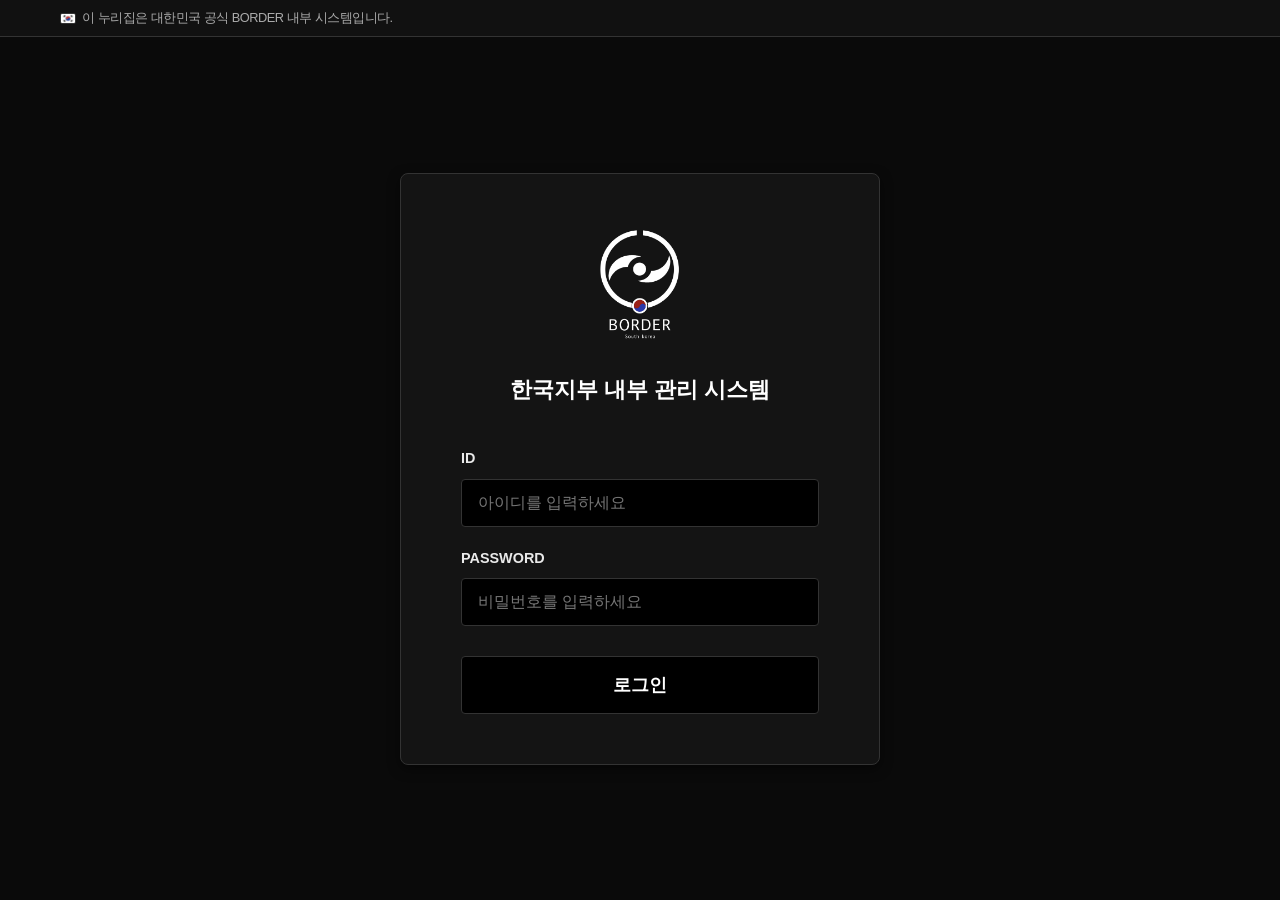
<file: index.html>
<!DOCTYPE html>
<html lang="ko">
<head>
    

    <meta charset="UTF-8">
    <meta name="viewport" content="width=device-width, initial-scale=1.0">
    <title>BORDER KOREA BRANCH</title>
    <link rel="stylesheet" href="style.css?v=166">

    <style>
        .hide-scrollbar::-webkit-scrollbar { display: none; }
        .hide-scrollbar { -ms-overflow-style: none; scrollbar-width: none; }
    </style>
</head>
<body>
    <script>
        // Check authentication immediately to prevent flicker
        if (sessionStorage.getItem('borderAuth') === 'true') {
            document.documentElement.classList.add('is-authenticated');
        }
    </script>

    <style>
        .hide-scrollbar::-webkit-scrollbar { display: none; }
        .hide-scrollbar { -ms-overflow-style: none; scrollbar-width: none; }
    </style>
</head>
<body>
    <div id="glitch-overlay"></div>
    <div id="noise-overlay"></div>
    <div id="bsod-overlay" class="hidden">
        <div class="bsod-text">
            <p>A fatal exception 0E has occurred at 0028:C0011E36.</p>
            <p>The current application will be terminated.</p>
            <p>* Press any key to terminate the current application.</p>
            <p>* Press CTRL+ALT+DEL again to restart your computer. You will lose any unsaved information in all applications.</p>
            <br>
            <p style="text-align: center;">Press any key to continue</p>
        </div>
    </div>

    <!-- System Alert Modal -->
    <div id="system-alert" class="modal hidden">
        <div class="modal-content">
            <div class="modal-header">
                <span class="modal-title">SYSTEM ALERT</span>
            </div>
            <div class="modal-body">
                <p id="alert-message"></p>
            </div>
            <div class="modal-footer">
                <button id="alert-close" class="btn btn-small">[ 확인 ]</button>
            </div>
        </div>
    </div>

    <!-- Login Screen -->
    <div id="login-screen" class="screen active">
        <div class="top-util-bar">
            <div class="inner-wrap">
                <span class="gov-text"><img src="flag.png" alt="KR" class="gov-flag"> 이 누리집은 대한민국 공식 BORDER 내부 시스템입니다.</span>
            </div>
        </div>
        <div class="login-wrapper">
            <div class="login-container">
                <div class="login-header">
                    <img src="logo_dark.png" alt="BORDER Logo" class="main-logo">
                    <h2>한국지부 내부 관리 시스템</h2>
                </div>
                
                <form id="login-form">
                    <div class="input-group">
                        <label for="username">ID</label>
                        <input type="text" id="username" autocomplete="off" spellcheck="false" placeholder="아이디를 입력하세요">
                    </div>
                    <div class="input-group">
                        <label for="password">PASSWORD</label>
                        <input type="password" id="password" placeholder="비밀번호를 입력하세요">
                    </div>
                    
                    <button type="submit" class="btn-primary">로그인</button>
                </form>
            </div>
        </div>
    </div>

    <!-- Dashboard Screen -->
    <div id="dashboard-screen" class="screen hidden">
        <div class="top-util-bar">
            <div class="inner-wrap">
                <span class="gov-text"><img src="flag.png" alt="KR" class="gov-flag"> 이 누리집은 대한민국 공식 BORDER 내부 시스템입니다.</span>
            </div>
        </div>
        
        <header class="main-header">
            <div class="header-inner inner-wrap">
                <div class="logo-area">
                    <img src="logo_dark.png" alt="BORDER Logo" class="header-logo">
                    <div class="logo-text-group">
                        <span class="logo-title-en">BORDER</span>
                        <span class="logo-title-ko">한국지부 내부 관리 시스템</span>
                    </div>
                </div>
                
                <div class="header-search">
                    <input type="text" placeholder="검색어를 입력해주세요">
                    <button class="header-search-btn">
                        <svg width="20" height="20" viewBox="0 0 24 24" fill="none" stroke="currentColor" stroke-width="2" stroke-linecap="round" stroke-linejoin="round"><circle cx="11" cy="11" r="8"></circle><line x1="21" y1="21" x2="16.65" y2="16.65"></line></svg>
                    </button>
                </div>

                <div class="util-links" style="position: relative;">
                    <button id="more-menu-btn" class="more-btn" aria-label="더보기 메뉴">
                        <svg width="28" height="28" viewBox="0 0 24 24" fill="none" stroke="currentColor" stroke-width="2" stroke-linecap="round" stroke-linejoin="round">
                            <line x1="3" y1="12" x2="21" y2="12"></line>
                            <line x1="3" y1="6" x2="21" y2="6"></line>
                            <line x1="3" y1="18" x2="21" y2="18"></line>
                        </svg>
                    </button>
                    
                    <div id="more-dropdown" class="more-dropdown">
                        <div class="sidebar-header" style="display:flex; justify-content:space-between; align-items:center; padding: 20px; border-bottom: 1px solid #333;">
                            <h3 style="margin:0; font-size:16px; color:#fff;">전체 메뉴</h3>
                            <button id="close-sidebar-btn" style="background:none; border:none; color:#aaa; cursor:pointer;">
                                <svg width="20" height="20" viewBox="0 0 24 24" fill="none" stroke="currentColor" stroke-width="2" stroke-linecap="round" stroke-linejoin="round"><line x1="18" y1="6" x2="6" y2="18"></line><line x1="6" y1="6" x2="18" y2="18"></line></svg>
                            </button>
                        </div>
                        <div class="sidebar-user-profile" style="padding: 20px; border-bottom: 1px solid #333; display: flex; flex-direction: column; gap: 5px; background: rgba(255,255,255,0.02);">
                            <span style="color: #fff; font-size: 12px; font-weight: bold; letter-spacing: 1px;">구조 2팀</span>
                            <span style="color: #fff; font-size: 18px; font-weight: bold;">한세경 팀장</span>
                        </div>
                        <ul class="dropdown-menu" style="padding:0; margin:0;">
                            <li><a href="#" id="leader-chat-link">팀장 전용 채팅</a></li>
                            <li><a href="#">시스템 설정</a></li>
                            <li><a href="#">사용자 권한 관리</a></li>
                            <li><a href="#">데이터베이스 백업</a></li>
                            <li><a href="#">보안 프로토콜 갱신</a></li>
                            <hr style="border-color:#333; margin: 10px 0;">
                            <li><a href="#" id="logout-btn" style="color:#ff4444;">로그아웃</a></li>
                        </ul>
                    </div>
                </div>
            </div>
            
            <nav class="gnb">
                <div class="inner-wrap">
                    <ul id="main-nav">
                        <li class="active" data-target="main-dashboard">대시보드</li>
                        <li data-target="team-status">팀 현황</li>
                        <li data-target="incident-logs">사건 기록</li>
                        <li data-target="anomalies">이상현상</li>
                        <li data-target="entity-logs">이상체</li>
                        <li data-target="personnel">조직 및 대원</li>
                        <li data-target="reports">보고서</li>
                        <li data-target="archives">기록 보관소</li>
                        <li data-target="notices">공지사항</li>
                    </ul>
                </div>
            </nav>
        </header>

        <main class="content-area">
            <div class="inner-wrap">
                <!-- Main Dashboard View -->
                <section id="main-dashboard" class="view active">
                    <div class="dashboard-layout">
                        
                        <!-- Left Column -->
                        <div class="dash-left">
                            <div class="dash-banner">
                                <div class="banner-content">
                                    <h2 class="banner-title" style="margin-bottom:0;">공란</h2>
                                </div>
                            </div>
                            
                            
                            

                            
                            
                            <div class="dash-ticker">
                                <div class="ticker-badge">시스템 상태</div>
                                <div class="ticker-info">
                                    <span>위협 수준 : <strong class="text-success">안정</strong></span>
                                    <span class="divider">|</span>
                                    <span>보안 상태 : <strong>LEVEL 4</strong></span>
                                </div>
                            </div>
                            
                            <div class="dash-lists">
                                <div class="widget-card">
                                    <h3 class="widget-title">최근 열람 기록</h3>
                                    <ul class="widget-list">
                                        <li><span>KR - 0182 현장 구조 활동 보고서</span></li>
                                        <li><span>구조 2팀 소지 이상체 점검 내역</span></li>
                                        <li><span>BORDER - KR - 0700 연구지</span></li>
                                    </ul>
                                </div>
                                <div class="widget-card">
                                    <h3 class="widget-title">주요 사건 (KR)</h3>
                                    <ul class="widget-list">
                                        <li><a href="#">BORDER - KR - 0001</a></li>
                                        <li><a href="#">BORDER - KR - 1066</a></li>
                                        <li><a href="#">BORDER - KR - 0666</a></li>
                                    </ul>
                                </div>
                            </div>
                        </div>

                        <!-- Right Column -->
                        <div class="dash-right">
                            <h3 class="right-col-title">빠른 접근</h3>
                            <div class="portal-link-card" id="btn-quick-upload" style="cursor:pointer;">
                                <h4>신규 보고서 업로드</h4>
                                <p>현장 임무 및 보고서 등록</p>
                            </div>
                            <div class="portal-link-card">
                                <h4>출동 일지 기록</h4>
                                <p>구조팀 현장 출동 내역 등록</p>
                            </div>
                            <div class="portal-link-card" id="btn-edit-stats">
                                <h4>팀원 상태 갱신</h4>
                                <p>대원 신체/정신 수치 업데이트</p>
                            </div>
                            <div class="portal-link-card">
                                <h4>기밀 데이터 열람</h4>
                                <p>접근 제한 등급 인가자 전용</p>
                            </div>
                        </div>

                    </div>

                    

                    

                </section>

                <!-- Team Status View -->
                <section id="team-status" class="view hidden">
                    <h3 class="section-title">팀 현황 | 구조 2팀</h3>
                    <div class="dashboard-widgets" style="margin-top: 20px;">
                        <div class="stat-card">
                            <h4>현재 임무</h4>
                            <p class="value">대기 중</p>
                        </div>
                        <div class="stat-card">
                            <h4>팀 상태</h4>
                            <p class="value text-success" id="ts-status-text">정상</p>
                        </div>
                        <div class="stat-card">
                            <h4>총 인원</h4>
                            <p class="value" id="ts-total-text">5명</p>
                        </div>
                        <div class="stat-card">
                            <h4>출동 가능 인원</h4>
                            <p class="value">5명</p>
    
                        </div>
                    </div>
                
                    
</section>

                <!-- Incident Logs View -->
                <section id="incident-logs" class="view hidden">
                    <h3 class="section-title">사건 기록</h3>
                    <div class="data-table-wrapper">
                                                <table class="data-table">
                            <thead>
                                <tr>
                                    <th>식별번호</th>
                                    <th>제목</th>
                                    <th>작성자</th>
                                    <th>발생 일시</th>
                                    <th>개체 등급</th>
                                </tr>
                            </thead>
                            <tbody>
                                <tr><td colspan="5" style="text-align:center; padding: 20px; color: var(--text-dim);">현재 등록된 사건 로그가 없습니다.</td></tr>
                            </tbody>
                        </table>
                    </div>
                    

                </section>

                <!-- Personnel View -->
                <section id="personnel" class="view hidden">
                    <div style="display: flex; justify-content: space-between; align-items: center; margin-bottom: 30px; border-bottom: 2px solid var(--primary-color); padding-bottom: 15px;">
                        <h3 class="section-title" style="margin: 0; padding: 0; border: none;">조직 및 대원 | 구조 2팀</h3>
                        
                    </div>
                    <div class="personnel-grid">
                        <div class="person-card">
                            <div class="p-header">
                                <span class="p-name">한세경</span>
                                <span class="p-role">팀장</span>
                            </div>
                            <div class="p-body">
                                <div class="p-figure">
                                    <svg viewBox="0 0 24 24" width="36" height="36" fill="currentColor"><path d="M12 12c2.21 0 4-1.79 4-4s-1.79-4-4-4-4 1.79-4 4 1.79 4 4 4zm0 2c-2.67 0-8 1.34-8 4v2h16v-2c0-2.66-5.33-4-8-4z"/></svg>
                                </div>
                                <div class="p-stats">
                                    <div class="stat-row">
                                        <span class="stat-label">신체</span>
                                        <div class="stat-bar"><div class="stat-fill bg-success" data-width="100%" style="width: 0%;"></div></div>
                                        <input type="text" class="stat-val-input text-success" value="100%">
                                    </div>
                                    <div class="stat-row">
                                        <span class="stat-label">정신</span>
                                        <div class="stat-bar"><div class="stat-fill bg-success" data-width="95%" style="width: 0%;"></div></div>
                                        <input type="text" class="stat-val-input text-success" value="95%">
                                    </div>
                                </div>
                            </div>
                        </div>

                        <div class="person-card">
                            <div class="p-header">
                                <span class="p-name">문강현</span>
                                <span class="p-role">대원</span>
                            </div>
                            <div class="p-body">
                                <div class="p-figure">
                                    <svg viewBox="0 0 24 24" width="36" height="36" fill="currentColor"><path d="M12 12c2.21 0 4-1.79 4-4s-1.79-4-4-4-4 1.79-4 4 1.79 4 4 4zm0 2c-2.67 0-8 1.34-8 4v2h16v-2c0-2.66-5.33-4-8-4z"/></svg>
                                </div>
                                <div class="p-stats">
                                    <div class="stat-row">
                                        <span class="stat-label">신체</span>
                                        <div class="stat-bar"><div class="stat-fill bg-success" data-width="100%" style="width: 0%;"></div></div>
                                        <input type="text" class="stat-val-input text-success" value="100%">
                                    </div>
                                    <div class="stat-row">
                                        <span class="stat-label">정신</span>
                                        <div class="stat-bar"><div class="stat-fill bg-success" data-width="92%" style="width: 0%;"></div></div>
                                        <input type="text" class="stat-val-input text-success" value="92%">
                                    </div>
                                </div>
                            </div>
                        </div>

                        <div class="person-card">
                            <div class="p-header">
                                <span class="p-name">이설하</span>
                                <span class="p-role">대원 <span class="p-sub">[특수]</span></span>
                            </div>
                            <div class="p-body">
                                <div class="p-figure">
                                    <svg viewBox="0 0 24 24" width="36" height="36" fill="currentColor"><path d="M12 12c2.21 0 4-1.79 4-4s-1.79-4-4-4-4 1.79-4 4 1.79 4 4 4zm0 2c-2.67 0-8 1.34-8 4v2h16v-2c0-2.66-5.33-4-8-4z"/></svg>
                                </div>
                                <div class="p-stats">
                                    <div class="stat-row">
                                        <span class="stat-label">신체</span>
                                        <div class="stat-bar"><div class="stat-fill bg-success" data-width="100%" style="width: 0%;"></div></div>
                                        <input type="text" class="stat-val-input text-success" value="100%">
                                    </div>
                                    <div class="stat-row">
                                        <span class="stat-label">정신</span>
                                        <div class="stat-bar"><div class="stat-fill bg-success" data-width="100%" style="width: 0%;"></div></div>
                                        <input type="text" class="stat-val-input text-success" value="100%">
                                    </div>
                                </div>
                            </div>
                        </div>

                        <div class="person-card">
                            <div class="p-header">
                                <span class="p-name">제임스 모럴</span>
                                <span class="p-role">대원 <span class="p-sub">[지원]</span></span>
                            </div>
                            <div class="p-body">
                                <div class="p-figure">
                                    <svg viewBox="0 0 24 24" width="36" height="36" fill="currentColor"><path d="M12 12c2.21 0 4-1.79 4-4s-1.79-4-4-4-4 1.79-4 4 1.79 4 4 4zm0 2c-2.67 0-8 1.34-8 4v2h16v-2c0-2.66-5.33-4-8-4z"/></svg>
                                </div>
                                <div class="p-stats">
                                    <div class="stat-row">
                                        <span class="stat-label">신체</span>
                                        <div class="stat-bar"><div class="stat-fill bg-success" data-width="90%" style="width: 0%;"></div></div>
                                        <input type="text" class="stat-val-input text-success" value="90%">
                                    </div>
                                    <div class="stat-row">
                                        <span class="stat-label">정신</span>
                                        <div class="stat-bar"><div class="stat-fill bg-warning" data-width="50%" style="width: 0%;"></div></div>
                                        <input type="text" class="stat-val-input text-warning" value="50%">
                                    </div>
                                </div>
                            </div>
                        </div>

                        <div class="person-card">
                            <div class="p-header">
                                <span class="p-name">서연우</span>
                                <span class="p-role">대원</span>
                            </div>
                            <div class="p-body">
                                <div class="p-figure">
                                    <svg viewBox="0 0 24 24" width="36" height="36" fill="currentColor"><path d="M12 12c2.21 0 4-1.79 4-4s-1.79-4-4-4-4 1.79-4 4 1.79 4 4 4zm0 2c-2.67 0-8 1.34-8 4v2h16v-2c0-2.66-5.33-4-8-4z"/></svg>
                                </div>
                                <div class="p-stats">
                                    <div class="stat-row">
                                        <span class="stat-label">신체</span>
                                        <div class="stat-bar"><div class="stat-fill bg-success" data-width="98%" style="width: 0%;"></div></div>
                                        <input type="text" class="stat-val-input text-success" value="98%">
                                    </div>
                                    <div class="stat-row">
                                        <span class="stat-label">정신</span>
                                        <div class="stat-bar"><div class="stat-fill bg-success" data-width="100%" style="width: 0%;"></div></div>
                                        <input type="text" class="stat-val-input text-success" value="100%">
                                    </div>
                                </div>
                            </div>
                        </div>
                    </div>
                    

                </section>

                
                <!-- Docs View -->
                
                <!-- Reports View -->
                <section id="reports" class="view hidden">
                    <h3 class="section-title">공문서/보고서 관리</h3>
                    
                    <div style="background: rgba(0,0,0,0.5); padding: 30px; border: 1px solid var(--border-color); margin-bottom: 20px;">
                        
                        <form id="rescue-report-form" class="official-doc-form" autocomplete="off">
                            <div class="doc-header" style="text-align:center; border-bottom: 2px solid #555; padding-bottom:20px; margin-bottom:30px;">
                                <h4 style="color:var(--text-muted); margin-bottom: 10px;">[BORDER 한국지부]</h4>
                                <h1 style="color:#fff; font-size:24px; margin: 5px 0;">현장 구조 활동 보고서</h1>
                                <h3 style="color:#888; font-size:16px; margin: 0; letter-spacing: 2px;">RESCUE OPERATION REPORT</h3>
                            </div>

                            <style>
                                .doc-section { margin-bottom: 40px; }
                                .doc-section h4 { font-size: 1.1rem; color: #fff; border-bottom: 1px solid #444; padding-bottom: 8px; margin-bottom: 15px; }
                                .doc-row { display: flex; gap: 20px; margin-bottom: 10px; flex-wrap: wrap; }
                                .doc-field { flex: 1; display: flex; align-items: center; gap: 8px; min-width: 220px; margin-bottom: 10px; }
                                .doc-field-block { width: 100%; margin-bottom: 15px; }
                                .doc-field label, .doc-field-block label { min-width: auto; color: #aaa; font-weight: bold; white-space: nowrap; }
                                .doc-input { flex: 1; background: transparent; border: none; border-bottom: 1px dashed #555; color: #fff; padding: 5px; font-family: inherit; width: 100%; }
                                .doc-input:focus { outline: none; border-bottom-color: var(--text-accent); }
                                .doc-textarea { width: 100%; background: rgba(255,255,255,0.05); border: 1px solid #444; color: #fff; padding: 10px; resize: vertical; margin-top: 5px; font-family: inherit; }
                                .doc-check-group { display: flex; gap: 15px; flex-wrap: wrap; margin-top: 5px; margin-bottom: 15px; }
                                .doc-check-group label { color: #ccc; cursor: pointer; display: flex; align-items: center; gap: 5px; }
                                .doc-check-group input { accent-color: #555; }
                                .frozen-val { color: var(--success); font-weight: bold; }
                                .frozen-chk { color: var(--success); font-weight: bold; font-family: monospace; }
                                .doc-divider { border-top: 1px dashed #444; margin: 30px 0; }
                                .center-signature { text-align: center; margin-top: 40px; }
                                .center-signature div { margin-bottom: 10px; color: #aaa; }
                                .center-signature .sig-line { display: inline-block; width: 150px; border-bottom: 1px solid #555; margin-left: 10px; }
                                .footer-text { text-align: center; color: #666; font-size: 0.9rem; margin-top: 50px; line-height: 1.5; }
                            </style>

                            <!-- 문서 정보 -->
                            <div class="doc-section">
                                <h4>문서 정보</h4>
                                <div class="doc-row">
                                    <div class="doc-field"><label>보고서 제목 :</label><input type="text" id="report-title-input" class="doc-input" autocomplete="off"></div>
                                    <div class="doc-field"><label>사건 번호 :</label><div style="display:flex; align-items:center; flex:1; gap:0;"><input type="text" id="inc-prefix-input" class="doc-input" value="BORDER-KR-" style="width:88px; flex:none; text-align:left; padding:5px 0;" autocomplete="off"><input type="text" id="inc-suffix-input" class="doc-input" placeholder="0000" style="flex:1; padding-left:2px;" autocomplete="off" required></div></div>
                                </div>
                                <div class="doc-row">
                                    <div class="doc-field"><label>작성 부서 :</label><input type="text" class="doc-input" value="구조 2팀"></div>
                                    <div class="doc-field"><label>작성자 :</label><input type="text" id="author-input" class="doc-input" required></div>
                                </div>
                                <div class="doc-row">
                                    <div class="doc-field"><label>작성 일시 :</label><input type="text" class="doc-input date-auto-format" placeholder="YYYY.MM.DD." autocomplete="off"></div>
                                    <div class="doc-field"><label>검토자 :</label><input type="text" class="doc-input"></div>
                                </div>
                                <div class="doc-field-block" style="display:flex; align-items:center; gap:10px;">
                                    <label>문서 상태 :</label>
                                    <div class="doc-check-group" style="margin:0;">
                                        <label><input type="radio" name="doc_status" value="작성 중"> 작성 중</label>
                                        <label><input type="radio" name="doc_status" value="검토 중"> 검토 중</label>
                                        <label><input type="radio" name="doc_status" value="최종" checked> 최종</label>
                                    </div>
                                </div>
                                <div class="doc-row">
                                    <div class="doc-field-block" style="display:flex; align-items:center; gap:10px;">
                                    <label>개체 등급 :</label>
                                    <div class="doc-check-group" style="margin:0;">
                                        <label><input type="radio" name="entity_grade" value="흑" checked> 흑 (Black)</label>
                                        <label><input type="radio" name="entity_grade" value="적"> 적 (Red)</label>
                                        <label><input type="radio" name="entity_grade" value="황"> 황 (Yellow)</label>
                                        <label><input type="radio" name="entity_grade" value="녹"> 녹 (Green)</label>
                                        <label><input type="radio" name="entity_grade" value="청"> 청 (Blue)</label>
                                    </div>
                                </div>
                                </div>
                            </div>
                            
                            <div class="doc-divider"></div>

                            <!-- 출동 정보 -->
                            <div class="doc-section">
                                <h4>출동 정보</h4>
                                <div class="doc-row" style="flex-wrap: wrap; gap: 15px;">
                                    <div class="doc-field" style="min-width: 180px;"><label style="min-width: 95px;">출동 요청 일시 :</label><input type="text" id="dispatch-req-date" class="doc-input date-auto-format" placeholder="YYYY.MM.DD." autocomplete="off" required></div>
                                    <div class="doc-field" style="min-width: 180px;"><label style="min-width: 95px;">현장 출동 일시 :</label><input type="text" class="doc-input date-auto-format" placeholder="YYYY.MM.DD." autocomplete="off"></div>
                                    <div class="doc-field" style="min-width: 180px;"><label style="min-width: 95px;">현장 철수 일시 :</label><input type="text" class="doc-input date-auto-format" placeholder="YYYY.MM.DD." autocomplete="off"></div>
                                </div>
                                <div class="doc-field-block" style="margin-top:15px;">
                                    <label>출동 인원 :</label>
                                    <div class="doc-row" style="margin-top:5px; padding-left:20px;">
                                        <div class="doc-field"><label style="min-width:50px;">팀장 :</label><input type="text" class="doc-input"></div>
                                        <div class="doc-field"><label style="min-width:50px;">대원 :</label><input type="text" class="doc-input"></div>
                                    </div>
                                </div>
                                <div class="doc-field-block">
                                    <label>출동 사유 :</label>
                                    <textarea class="doc-textarea" rows="2"></textarea>
                                </div>
                            </div>

                            <div class="doc-divider"></div>

                            <!-- 현장 개요 -->
                            <div class="doc-section">
                                <h4>현장 개요</h4>
                                <div class="doc-row">
                                    <div class="doc-field"><label>발생 장소 :</label><input type="text" class="doc-input"></div>
                                    <div class="doc-field"><label>현장 규모 :</label><input type="text" class="doc-input"></div>
                                </div>
                                <div class="doc-field-block">
                                    <label>현장 상태 :</label>
                                    <div class="doc-check-group">
                                        <label><input type="checkbox"> 정상</label>
                                        <label><input type="checkbox"> 통제 필요</label>
                                        <label><input type="checkbox"> 이상현상 발생</label>
                                        <label><input type="checkbox"> 이상체 확인</label>
                                        <label><input type="checkbox"> 민간인 고립</label>
                                        <label><input type="checkbox"> 구조 대상 다수</label>
                                        <label><input type="checkbox"> 접근 제한</label>
                                        <label><input type="checkbox"> 기타</label>
                                    </div>
                                </div>
                                <div class="doc-field-block">
                                    <label>현장 상황 :</label>
                                    <textarea class="doc-textarea" rows="3"></textarea>
                                </div>
                            </div>

                            <div class="doc-divider"></div>

                            <!-- 민간인 현황 -->
                            <div class="doc-section">
                                <h4>민간인 현황</h4>
                                <div class="doc-row">
                                    <div class="doc-field" style="min-width:150px;"><label>현장 확인 인원 :</label><input type="text" class="doc-input"></div>
                                    <div class="doc-field" style="min-width:150px;"><label>구조 완료 인원 :</label><input type="text" class="doc-input"></div>
                                    <div class="doc-field" style="min-width:150px;"><label>현장 잔류 인원 :</label><input type="text" class="doc-input"></div>
                                </div>
                                <div class="doc-row">
                                    <div class="doc-field" style="min-width:150px;"><label>부상자 :</label><input type="text" class="doc-input"></div>
                                    <div class="doc-field" style="min-width:150px;"><label>실종자 :</label><input type="text" class="doc-input"></div>
                                    <div class="doc-field" style="min-width:150px;"><label>사망자 :</label><input type="text" class="doc-input"></div>
                                </div>
                                <div class="doc-field-block">
                                    <label>특이사항 :</label>
                                    <textarea class="doc-textarea" rows="2"></textarea>
                                </div>
                            </div>

                            <div class="doc-divider"></div>

                            <!-- 구조 활동 -->
                            <div class="doc-section">
                                <h4>구조 활동</h4>
                                <div class="doc-field-block">
                                    <label>주요 구조 활동 :</label>
                                    <textarea class="doc-textarea" rows="4" placeholder="주요 구조 활동 내용을 상세히 입력하세요."></textarea>
                                </div>
                                <div class="doc-field-block" style="display:flex; align-items:center; gap:10px;">
                                    <label>특수 장비 사용 여부 :</label>
                                    <div class="doc-check-group" style="margin:0;">
                                        <label><input type="radio" name="equip_use" value="없음" checked> 없음</label>
                                        <label><input type="radio" name="equip_use" value="있음"> 있음</label>
                                    </div>
                                </div>
                                <div class="doc-field-block">
                                    <label>사용 장비 및 사유 :</label>
                                    <textarea class="doc-textarea" rows="2"></textarea>
                                </div>
                            </div>

                            <div class="doc-divider"></div>

                            <!-- 이상현상 및 이상체 관련 사항 -->
                            <div class="doc-section">
                                <h4>이상현상 및 이상체 관련 사항</h4>
                                
                                <div class="doc-field-block" style="display:flex; align-items:center; gap:10px;">
                                    <label>이상현상 확인 여부 :</label>
                                    <div class="doc-check-group" style="margin:0;">
                                        <label><input type="radio" name="anom_conf" value="확인"> 확인</label>
                                        <label><input type="radio" name="anom_conf" value="미확인" checked> 미확인</label>
                                        <label><input type="radio" name="anom_conf" value="확인 불가"> 확인 불가</label>
                                    </div>
                                </div>
                                <div class="doc-field-block" style="display:flex; align-items:center; gap:10px;">
                                    <label>이상현상 식별번호 :</label>
                                    <div style="display:flex; align-items:center; gap:5px; color:#fff;"><input type="text" id="ap-display" class="doc-input" placeholder="..." style="width:160px;" autocomplete="off"></div>
                                </div>

                                <div class="doc-field-block" style="display:flex; align-items:center; gap:10px; margin-top:20px;">
                                    <label>이상체 확인 여부 :</label>
                                    <div class="doc-check-group" style="margin:0;">
                                        <label><input type="radio" name="ent_conf" value="확인"> 확인</label>
                                        <label><input type="radio" name="ent_conf" value="미확인" checked> 미확인</label>
                                        <label><input type="radio" name="ent_conf" value="확인 불가"> 확인 불가</label>
                                    </div>
                                </div>
                                <div class="doc-field-block" style="display:flex; align-items:center; gap:10px;">
                                    <label>이상체 식별번호 :</label>
                                    <div style="display:flex; align-items:center; gap:5px; color:#fff;"><input type="text" id="ac-display" class="doc-input" placeholder="..." style="width:160px;" autocomplete="off"></div>
                                </div>

                                <div class="doc-field-block" style="margin-top:20px;">
                                    <label>현장 영향 :</label>
                                    <textarea class="doc-textarea" rows="2"></textarea>
                                </div>
                                <div class="doc-field-block">
                                    <label>특이사항 :</label>
                                    <textarea class="doc-textarea" rows="2"></textarea>
                                </div>
                            </div>

                            <div class="doc-divider"></div>

                            <!-- 현장 대응 -->
                            <div class="doc-section">
                                <h4>현장 대응</h4>
                                <div class="doc-field-block">
                                    <label>현장에서 실시한 주요 조치 :</label>
                                    <textarea class="doc-textarea" rows="3"></textarea>
                                </div>
                                <div class="doc-row">
                                    <div class="doc-field-block" style="flex:1;">
                                        <label>추가 조사 여부 :</label>
                                        <div class="doc-check-group">
                                            <label><input type="radio" name="add_invest" value="실시"> 실시</label>
                                            <label><input type="radio" name="add_invest" value="미실시 (필요)"> 미실시 (필요)</label>
                                            <label><input type="radio" name="add_invest" value="불필요" checked> 불필요</label>
                                        </div>
                                    </div>
                                    <div class="doc-field-block" style="flex:1;">
                                        <label>종결 조치 여부 :</label>
                                        <div class="doc-check-group">
                                            <label><input type="radio" name="close_action" value="완료"> 완료</label>
                                            <label><input type="radio" name="close_action" value="진행"> 진행</label>
                                            <label><input type="radio" name="close_action" value="불필요" checked> 불필요</label>
                                        </div>
                                    </div>
                                    <div class="doc-field-block" style="flex:1;">
                                        <label>추가 구조 필요 여부 :</label>
                                        <div class="doc-check-group">
                                            <label><input type="radio" name="add_rescue" value="없음" checked> 없음</label>
                                            <label><input type="radio" name="add_rescue" value="있음"> 있음</label>
                                            <label><input type="radio" name="add_rescue" value="보류"> 보류</label>
                                        </div>
                                    </div>
                                </div>
                            </div>

                            <div class="doc-divider"></div>

                            <!-- 직원 피해 및 상태 -->
                            <div class="doc-section">
                                <h4>직원 피해 및 상태</h4>
                                <label style="color:#aaa; font-weight:bold; display:block; margin-bottom:10px;">구조팀 직원 피해 :</label>
                                <div class="doc-row">
                                    <div class="doc-field"><label>부상 :</label><input type="text" class="doc-input"></div>
                                    <div class="doc-field"><label>치료 :</label><input type="text" class="doc-input"></div>
                                </div>
                                <div class="doc-row">
                                    <div class="doc-field"><label>이상 증상 :</label><input type="text" class="doc-input"></div>
                                    <div class="doc-field"><label>기타 :</label><input type="text" class="doc-input"></div>
                                </div>
                                <div class="doc-field-block">
                                    <label>특이사항 :</label>
                                    <textarea class="doc-textarea" rows="2"></textarea>
                                </div>
                            </div>

                            <div class="doc-divider"></div>

                            <!-- 현장 인계 -->
                            <div class="doc-section">
                                <h4>현장 인계</h4>
                                <div class="doc-row">
                                    <div class="doc-field-block" style="flex:1;">
                                        <label>인계 여부 :</label>
                                        <div class="doc-check-group">
                                            <label><input type="radio" name="handover" value="인계 완료"> 인계 완료</label>
                                            <label><input type="radio" name="handover" value="인계 예정"> 인계 예정</label>
                                            <label><input type="radio" name="handover" value="인계 불필요" checked> 인계 불필요</label>
                                        </div>
                                    </div>
                                    <div class="doc-field-block" style="flex:1;">
                                        <label>인계 부서 :</label>
                                        <div class="doc-check-group">
                                            <label><input type="checkbox"> 조사팀</label>
                                            <label><input type="checkbox"> 연구팀</label>
                                            <label><input type="checkbox"> 처리팀</label>
                                            <label><input type="checkbox"> 기타</label>
                                        </div>
                                    </div>
                                </div>
                                <div class="doc-row">
                                    <div class="doc-field"><label>인계 일시 :</label><input type="text" class="doc-input date-auto-format" placeholder="YYYY.MM.DD." autocomplete="off"></div>
                                    <div class="doc-field"><label>인계자 :</label><input type="text" class="doc-input"></div>
                                    <div class="doc-field"><label>인수자 :</label><input type="text" class="doc-input"></div>
                                </div>
                                <div class="doc-field-block">
                                    <label>인계 내용 :</label>
                                    <textarea class="doc-textarea" rows="2"></textarea>
                                </div>
                            </div>

                            <div class="doc-divider"></div>

                            <!-- 구조팀 최종 의견 -->
                            <div class="doc-section">
                                <h4>구조팀 최종 의견</h4>
                                <div class="doc-field-block">
                                    <label>현장 판단 :</label>
                                    <textarea class="doc-textarea" rows="3"></textarea>
                                </div>
                                <div class="doc-field-block">
                                    <label>추가 조치 요청 :</label>
                                    <textarea class="doc-textarea" rows="2"></textarea>
                                </div>
                                <div class="doc-field-block">
                                    <label>기타 특이사항 :</label>
                                    <textarea class="doc-textarea" rows="2"></textarea>
                                </div>
                            </div>

                            <div class="doc-divider"></div>

                            <!-- 첨부 자료 -->
                            <div class="doc-section">
                                <h4>첨부 자료</h4>
                                <div class="doc-field-block" style="background: rgba(255,255,255,0.05); padding: 15px; border: 1px dashed #555;">
                                    <label style="display:block; margin-bottom:10px;">현장 사진, 동영상, 관련 문서 업로드 :</label>
                                    <input type="file" id="report-attachments" multiple accept="image/*,video/*,.hwp,.pdf,.doc,.docx" style="color: #aaa; width: 100%;">
                                    <div style="font-size:0.85rem; color:#777; margin-top:5px;">* 첨부된 파일은 사건 기록 열람 시 함께 제공됩니다.</div>
                                </div>
                            </div>

                            <div class="doc-divider"></div>

                            <!-- 작성 확인 -->
                            <div class="doc-section center-signature">
                                <h4 style="border:none; margin-bottom:30px;">작성 확인</h4>
                                <div style="display:flex; justify-content:center; align-items:center; gap:10px; margin-bottom:15px;">
                                    <span>작성자 :</span>
                                    <input type="text" class="doc-input" style="width:150px; flex:none; text-align:center;">
                                    <span>(인)</span>
                                </div>
                                <div style="display:flex; justify-content:center; align-items:center; gap:10px; margin-bottom:15px;">
                                    <span>검토자 :</span>
                                    <input type="text" class="doc-input" style="width:150px; flex:none; text-align:center;">
                                    <span>(인)</span>
                                </div>
                                <div style="display:flex; justify-content:center; align-items:center; gap:10px; margin-top:20px;">
                                    <span>최종 확인 일시 :</span>
                                    <input type="text" class="doc-input date-auto-format" placeholder="YYYY.MM.DD." style="width:200px; flex:none; text-align:center;" autocomplete="off">
                                </div>
                            </div>

                            <div class="footer-text">
                                BORDER 한국지부<br>
                                구조팀<br><br>
                                본 문서는 BORDER 내부 관리 시스템에 등록된<br>
                                내부 관리 문서입니다.
                            </div>

                            <div style="margin-top: 50px; text-align: center;">
                                <button type="submit" id="report-submit-btn" class="btn btn-primary" style="padding: 15px 50px; font-size: 1.1rem;">보고서 등록</button>
                            </div>
                        </form>
                    </div>
                    

                </section>
                
                <!-- Readonly Modal -->
                <div id="readonly-modal" class="modal-overlay hidden">
                    <div class="modal-content doc-readonly-content">
                        <div class="modal-header">
                            <span style="color:#aaa;">보고서 열람 모드 (읽기 전용)</span>
                            <div style="display:flex; flex-direction:row; align-items:center; gap:15px; margin-left:auto;">
                                <button id="edit-report-btn" title="수정" style="background:transparent; border:none; color:#ccc; cursor:pointer; padding:5px; display:flex; align-items:center; justify-content:center;">
                                    <svg width="20" height="20" viewBox="0 0 24 24" fill="none" stroke="currentColor" stroke-width="2" stroke-linecap="round" stroke-linejoin="round"><path d="M17 3a2.828 2.828 0 1 1 4 4L7.5 20.5 2 22l1.5-5.5L17 3z"></path></svg>
                                </button>
                                <button id="delete-report-btn" title="삭제" style="background:transparent; border:none; color:#ff4444; cursor:pointer; padding:5px; display:flex; align-items:center; justify-content:center;">
                                    <svg width="20" height="20" viewBox="0 0 24 24" fill="none" stroke="currentColor" stroke-width="2" stroke-linecap="round" stroke-linejoin="round"><polyline points="3 6 5 6 21 6"></polyline><path d="M19 6v14a2 2 0 0 1-2 2H7a2 2 0 0 1-2-2V6m3 0V4a2 2 0 0 1 2-2h4a2 2 0 0 1 2 2v2"></path></svg>
                                </button>
                                <button id="close-readonly-btn" title="닫기" style="background:transparent; border:none; color:#fff; cursor:pointer; padding:5px; display:flex; align-items:center; justify-content:center;">
                                    <svg width="24" height="24" viewBox="0 0 24 24" fill="none" stroke="currentColor" stroke-width="2" stroke-linecap="round" stroke-linejoin="round"><rect x="3" y="3" width="18" height="18" rx="2" ry="2"></rect><line x1="9" y1="9" x2="15" y2="15"></line><line x1="15" y1="9" x2="9" y2="15"></line></svg>
                                </button>
                            </div>
                        </div>
                        <div id="readonly-body" style="padding: 40px;"></div>
                    </div>
                </div>
    

                <!-- Placeholder View for other menus -->
                <section id="placeholder-view" class="view hidden">
                    <h3 id="placeholder-title" class="section-title">메뉴</h3>
                    <div class="restricted-box">
                        <div class="icon">🚧</div>
                        <h4>[ 미완성 ]</h4>
                        <p>해당 문서는 현재 데이터베이스에 작성 및 이관 중입니다.</p>
                        <p class="access-info">STATUS : DATA PENDING</p>
                    </div>
                </section>

                <!-- Anomalies View -->
                <section id="anomalies" class="view hidden">
                    <h3 class="section-title">이상 현상 데이터베이스</h3>
                    <div style="margin-bottom: 15px;">
                        <input type="text" id="search-anom" class="doc-input" placeholder="검색 (예: 1, 0001, BORDER-KR-0001) 후 엔터" style="width: 100%; max-width: 400px; padding: 10px; border-radius: 6px;">
                    </div>
                    <div id="anomalies-list-container" style="background: var(--bg-white); border: 1px solid var(--border-color); border-radius: 8px; height: 600px; overflow-y: auto; box-shadow: 0 4px 6px rgba(0,0,0,0.3);" class="hide-scrollbar">
                        <!-- Dynamically populated by app.js -->
                    </div>
                </section>

                <!-- Entity Logs View -->
                <section id="entity-logs" class="view hidden">
                    <h3 class="section-title">이상체 데이터베이스</h3>
                    <div style="margin-bottom: 15px;">
                        <input type="text" id="search-ent" class="doc-input" placeholder="검색 (예: 1, 0001, BORDER-KR-0001) 후 엔터" style="width: 100%; max-width: 400px; padding: 10px; border-radius: 6px;">
                    </div>
                    <div id="entities-list-container" style="background: var(--bg-white); border: 1px solid var(--border-color); border-radius: 8px; height: 600px; overflow-y: auto; box-shadow: 0 4px 6px rgba(0,0,0,0.3);" class="hide-scrollbar">
                        <!-- Dynamically populated by app.js -->
                    </div>
                </section>

                <!-- Archives View -->
                <section id="archives" class="view hidden">
                    <h3 class="section-title">기록 보관소</h3>
                    <div style="background: var(--bg-white); border: 1px solid var(--border-color); border-radius: 8px; padding: 60px 20px; text-align: center; color: var(--text-secondary);">
                        <p style="font-size: 1.1rem; letter-spacing: 1px; color: #888;">공란입니다.</p>
                    </div>
                </section>

                <!-- Notices View -->
                <section id="notices" class="view hidden">
                    <h3 class="section-title">공지사항</h3>
                    <div style="background: var(--bg-white); border: 1px solid var(--border-color); border-radius: 8px; padding: 60px 20px; text-align: center; color: var(--text-secondary);">
                        <p style="font-size: 1.1rem; letter-spacing: 1px; color: #888;">공란입니다.</p>
                    </div>
                </section>
            </div>
        </main>
    </div>

    <!-- Floating Team Leader Messenger Window (KakaoTalk Style) -->
    <div id="floating-chat-window" class="floating-chat-window hidden">
        <!-- Titlebar / Drag Handle -->
        <div id="chat-window-header" class="chat-window-header">
            <div id="chat-title-reset-btn" style="display: flex; align-items: center; gap: 8px; cursor: pointer; user-select: none;" title="클릭하여 대화 내역 및 진행 상태 초기화 (처음부터 다시 시작)">
                <span style="display: inline-block; width: 8px; height: 8px; background: #4ade80; border-radius: 50%; box-shadow: 0 0 6px #4ade80;"></span>
                <span style="color: #fff; font-size: 13px; font-weight: bold; letter-spacing: 0.5px;">팀장 전용 메신저</span>
                <span style="display: inline-flex; align-items: center; gap: 3px; color: #94a3b8; font-size: 11.5px; font-weight: 500; background: rgba(255,255,255,0.06); padding: 1px 6px; border-radius: 10px;">
                    <svg width="12" height="12" viewBox="0 0 24 24" fill="none" stroke="currentColor" stroke-width="2.2" stroke-linecap="round" stroke-linejoin="round"><path d="M20 21v-2a4 4 0 0 0-4-4H8a4 4 0 0 0-4 4v2"></path><circle cx="12" cy="7" r="4"></circle></svg>
                    7
                </span>
            </div>
            <div style="display: flex; align-items: center; gap: 4px;">
                <button type="button" id="chat-popout-btn" class="chat-window-btn" title="새 창으로 분리 (독립 팝업)">
                    <svg width="12" height="12" viewBox="0 0 24 24" fill="none" stroke="currentColor" stroke-width="2" stroke-linecap="round" stroke-linejoin="round"><path d="M18 13v6a2 2 0 0 1-2 2H5a2 2 0 0 1-2-2V8a2 2 0 0 1 2-2h6"></path><polyline points="15 3 21 3 21 9"></polyline><line x1="10" y1="14" x2="21" y2="3"></line></svg>
                </button>
                <button type="button" id="chat-minimize-btn" class="chat-window-btn" title="최소화">_</button>
                <button type="button" id="chat-maximize-btn" class="chat-window-btn" title="최대화 / 복원">□</button>
                <button type="button" id="chat-close-btn" class="chat-window-btn close-btn" title="닫기">✕</button>
            </div>
        </div>

        <!-- Chat Messages List -->
        <div id="chat-messages" style="flex: 1; overflow-y: auto; padding: 14px; display: flex; flex-direction: column; gap: 10px; background: #0f1115;">
            <div style="text-align: center; margin: 6px 0;">
                <span id="chat-date-badge" style="font-size: 11px; color: #8892b0; background: rgba(255,255,255,0.04); padding: 4px 14px; border-radius: 12px; border: 1px solid rgba(255,255,255,0.08); display: inline-block;">
                    2026년 9월 10일 목요일
                </span>
            </div>
        </div>

        <!-- Chat Input Form -->
        <form id="chat-form" style="padding: 10px 12px; background: #181b22; border-top: 1px solid #282e3a; display: flex; gap: 6px; align-items: center;" autocomplete="off">
            <input type="file" id="chat-file-input" style="display: none;" multiple accept="image/*,video/*,.pdf,.doc,.docx,.txt,.zip,.hwp,.xlsx,.csv">
            <button type="button" id="chat-attach-btn" class="chat-attach-btn" title="사진, 동영상, 파일 첨부 (+)">
                <svg width="15" height="15" viewBox="0 0 24 24" fill="none" stroke="currentColor" stroke-width="2.2" stroke-linecap="round" stroke-linejoin="round"><line x1="12" y1="5" x2="12" y2="19"></line><line x1="5" y1="12" x2="19" y2="12"></line></svg>
            </button>
            <input type="text" id="chat-input" placeholder="메시지 입력..." style="flex: 1; background: #0d0f12; border: 1px solid #333a48; border-radius: 4px; padding: 8px 12px; color: #fff; font-family: inherit; font-size: 12px; outline: none;" autocomplete="off">
            <button type="submit" id="chat-send-btn" class="chat-send-btn" title="전송">
                <svg width="14" height="14" viewBox="0 0 24 24" fill="none" stroke="currentColor" stroke-width="2.2" stroke-linecap="round" stroke-linejoin="round" style="transform: translateX(1px);"><line x1="22" y1="2" x2="11" y2="13"></line><polygon points="22 2 15 22 11 13 2 9 22 2"></polygon></svg>
            </button>
        </form>

        <!-- Corner Resize Handle -->
        <div id="chat-resize-handle" class="chat-resize-handle" title="크기 조절"></div>
    </div>

    <script src="app.js?v=166"></script>
    
    

    <!-- BSOD Screen -->
    <div id="bsod-fullscreen" class="hidden">
        <div class="tv-noise"></div>
        <div id="bsod-text"></div>
    </div>

</body>
</html>
</file>
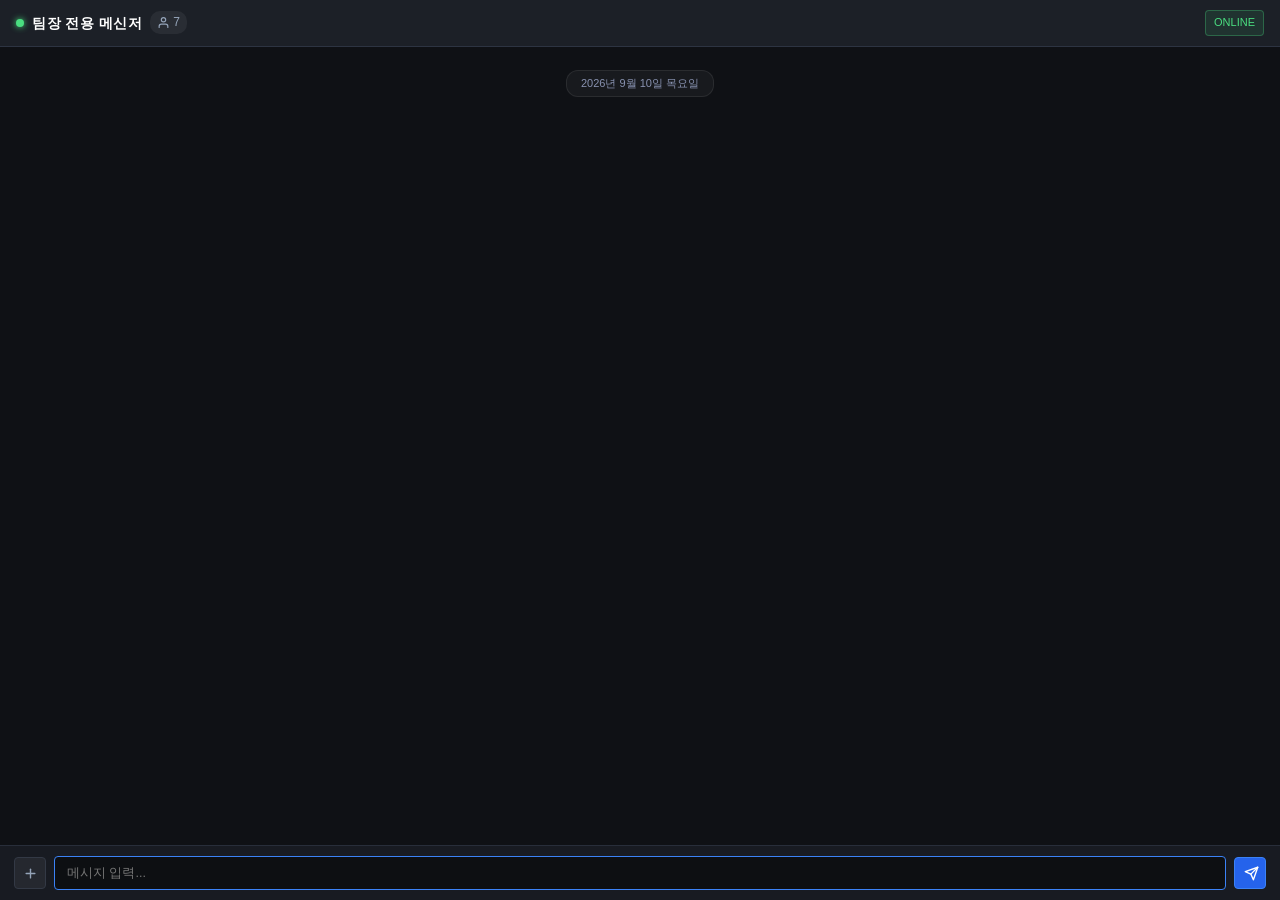
<file: chat_popout.html>
<!DOCTYPE html>
<html lang="ko">
<head>
    <meta charset="UTF-8">
    <meta name="viewport" content="width=device-width, initial-scale=1.0">
    <title>BORDER - 팀장 전용 보안 메신저</title>
    <link rel="stylesheet" href="style.css?v=155">
    <style>
        body, html {
            margin: 0;
            padding: 0;
            width: 100%;
            height: 100%;
            background: #121418;
            color: #eaeaea;
            overflow: hidden;
            display: flex;
            flex-direction: column;
            font-family: var(--font-main);
            animation: popoutWindowFade 0.25s cubic-bezier(0.16, 1, 0.3, 1) forwards;
        }
        @keyframes popoutWindowFade {
            0% { opacity: 0; transform: scale(0.98); }
            100% { opacity: 1; transform: scale(1); }
        }
        .popout-header {
            padding: 10px 16px;
            background: #1c2027;
            border-bottom: 1px solid #2d3442;
            display: flex;
            justify-content: space-between;
            align-items: center;
            user-select: none;
        }
        #chat-messages {
            flex: 1;
            overflow-y: auto;
            padding: 16px;
            display: flex;
            flex-direction: column;
            gap: 10px;
            background: #0f1115;
        }
        #chat-form {
            padding: 10px 14px;
            background: #181b22;
            border-top: 1px solid #282e3a;
            display: flex;
            gap: 8px;
            align-items: center;
        }
        #chat-input {
            flex: 1;
            background: #0d0f12;
            border: 1px solid #333a48;
            border-radius: 4px;
            padding: 9px 12px;
            color: #fff;
            font-family: inherit;
            font-size: 12.5px;
            outline: none;
        }
        #chat-input:focus {
            border-color: #3b82f6;
        }
    </style>
</head>
<body>
    <div class="popout-header">
        <div id="chat-title-reset-btn" style="display: flex; align-items: center; gap: 8px; cursor: pointer; user-select: none;" title="클릭하여 대화 내역 및 진행 상태 초기화 (처음부터 다시 시작)">
            <span style="display: inline-block; width: 8px; height: 8px; background: #4ade80; border-radius: 50%; box-shadow: 0 0 6px #4ade80;"></span>
            <span style="color: #fff; font-size: 14px; font-weight: bold; letter-spacing: 0.5px;">팀장 전용 메신저</span>
            <span style="display: inline-flex; align-items: center; gap: 3px; color: #94a3b8; font-size: 12px; font-weight: 500; background: rgba(255,255,255,0.06); padding: 2px 7px; border-radius: 10px;">
                <svg width="13" height="13" viewBox="0 0 24 24" fill="none" stroke="currentColor" stroke-width="2.2" stroke-linecap="round" stroke-linejoin="round"><path d="M20 21v-2a4 4 0 0 0-4-4H8a4 4 0 0 0-4 4v2"></path><circle cx="12" cy="7" r="4"></circle></svg>
                7
            </span>
        </div>
        <div style="font-size: 11px; color: #4ade80; background: rgba(74, 222, 128, 0.1); padding: 3px 8px; border-radius: 4px; border: 1px solid rgba(74, 222, 128, 0.3);">
            ONLINE
        </div>
    </div>

    <div id="chat-messages">
        <div style="text-align: center; margin: 6px 0;">
            <span style="font-size: 11px; color: #8892b0; background: rgba(255,255,255,0.04); padding: 4px 14px; border-radius: 12px; border: 1px solid rgba(255,255,255,0.08); display: inline-block;">
                2026년 9월 10일 목요일
            </span>
        </div>
    </div>

    <form id="chat-form" autocomplete="off">
        <input type="file" id="chat-file-input" style="display: none;" multiple accept="image/*,video/*,.pdf,.doc,.docx,.txt,.zip,.hwp,.xlsx,.csv">
        <button type="button" id="chat-attach-btn" class="chat-attach-btn" title="사진, 동영상, 파일 첨부 (+)">
            <svg width="15" height="15" viewBox="0 0 24 24" fill="none" stroke="currentColor" stroke-width="2.2" stroke-linecap="round" stroke-linejoin="round"><line x1="12" y1="5" x2="12" y2="19"></line><line x1="5" y1="12" x2="19" y2="12"></line></svg>
        </button>
        <input type="text" id="chat-input" placeholder="메시지 입력..." autocomplete="off">
        <button type="submit" id="chat-send-btn" class="chat-send-btn" title="전송">
            <svg width="15" height="15" viewBox="0 0 24 24" fill="none" stroke="currentColor" stroke-width="2.2" stroke-linecap="round" stroke-linejoin="round" style="transform: translateX(1px);"><line x1="22" y1="2" x2="11" y2="13"></line><polygon points="22 2 15 22 11 13 2 9 22 2"></polygon></svg>
        </button>
    </form>

    <script>
        const CHAT_SCRIPT = [
            { sender: '[구조 2팀 한세경]', text: '오늘 대표님이 회식하신다는데.' },
            { sender: '[조사 2팀 유한별]', text: '네?' },
            { sender: '[조사 2팀 유한별]', text: '...회식이요?' },
            { sender: '[구조 2팀 한세경]', text: '아.' },
            { sender: '[구조 2팀 한세경]', text: '한별 씨는 모르겠구나. 종종 그러셔.' },
            { sender: '[구조 2팀 한세경]', text: '에휴.' },
            { sender: '[구조 2팀 한세경]', text: '뭔 회식이야 갑자기...' },
            { sender: '[연구 1팀 하선우]', text: '음... 연구팀은 일이 생겨서, 오늘 참석은 무리일 것 같네요^^' },
            { sender: '[구조 2팀 한세경]', text: "봐주는 거 없이 팀장들'만' 전원 참석이라고 하시는데." },
            { sender: '[조사 2팀 유한별]', text: '왜...일까요.' },
            { sender: '[조사 2팀 유한별]', text: '혹시 하 팀장님 뭐 하셨나요?' },
            { sender: '[연구 1팀 하선우]', text: '제가요?' },
            { sender: '[연구 1팀 하선우]', text: '아니 저 요즘 얌전히 살았다고요.' },
            { sender: '[구조 2팀 한세경]', text: '?' },
            { sender: '[구조 2팀 한세경]', text: '?????' },
            { sender: '[구조 2팀 한세경]', text: '...얌전히?' },
            { sender: '[구조 2팀 한세경]', text: '얼마 전에 너 때문에 우리 팀 전멸할 뻔했는데 얌전히???' },
            { sender: '[연구 1팀 하선우]', text: '그으거는-' },
            { sender: '[연구 1팀 하선우]', text: '조사 중에 착오가 있었다~' },
            { sender: '[조사 2팀 유한별]', text: '조사요?' },
            { sender: '[조사 2팀 유한별]', text: '저희는 꼼꼼하게 목숨 걸고 잘 다녀왔습니다만.' },
            { sender: '[연구 1팀 하선우]', text: '종종 조사 과정에 착오가 생기는 경우가 있는 거죠.' },
            { sender: '[연구 1팀 하선우]', text: '유 팀장님은 모험심이 없으시잖아요^^' },
            { sender: '[구조 2팀 한세경]', text: '효율과 안전을 추구한다는 거야.' },
            { sender: '[구조 2팀 한세경]', text: '싸이코야.' },
            { sender: '[조사 2팀 유한별]', text: '제 말이요.' },
            { sender: '[조사 2팀 유한별]', text: '감사합니다, 한 팀장님.' },
            { sender: '[연구 1팀 하선우]', text: '아무튼.' },
            { sender: '[연구 1팀 하선우]', text: '회식을 피할 방법을 생각해봤는데요.' },
            { sender: '[조사 2팀 유한별]', text: '네.' },
            { sender: '[구조 2팀 한세경]', text: '뭔데.' },
            { sender: '[연구 1팀 하선우]', text: '재단 건물 내에 이상 현상을 하나 발생시키는 겁니다.' },
            { sender: '[연구 1팀 하선우]', text: '439같은?' },
            { sender: '[조사 2팀 유한별]', text: '미치셨어요?' },
            { sender: '[구조 2팀 한세경]', text: '이 또라이가 뭘 잘못 쳐먹었나' },
            { sender: '[구조 2팀 한세경]', text: '돌았어? 아주 세상이 빙빙 돌지?' },
            { sender: '[연구 1팀 하선우]', text: '왜요.' },
            { sender: '[구조 2팀 한세경]', text: '왜긴 왜야. 몰라서 묻냐?' },
            { sender: '[구조 2팀 한세경]', text: '어떤 미친 새끼가 인류를 이상체로부터 지키는 조직에서 회식 하나를 피하겠자고 이상 현상을 발생시켜?' },
            { sender: '[구조 2팀 한세경]', text: '네가 정녕 미쳤지?' },
            { sender: '[구조 2팀 한세경]', text: '아니 그냥 원래도 미쳐있긴 하니까.' },
            { sender: '[구조 2팀 한세경]', text: '사상자는, 변질자는.' },
            { sender: '[구조 2팀 한세경]', text: '니가 감당할거냐??' },
            { sender: '[연구 1팀 하선우]', text: '아, 그럼요. 이 하선우가 그렇게 멍청한 짓을 저지르겠습니까.' },
            { sender: '[조사 2팀 유한별]', text: '네.' },
            { sender: '[조사 2팀 유한별]', text: '정확히는 멍청한보다는 개 썅 미친 짓이지만요.' },
            { sender: '[연구 1팀 하선우]', text: '아, 좀 상처받을지도요.' },
            { sender: '[구조 2팀 한세경]', text: '넌 좀 받아라.' },
            { sender: '[연구 1팀 하선우]', text: '큼.' },
            { sender: '[연구 1팀 하선우]', text: '아무튼, 439를 117를 통해서 복제를 거치고 약화된 상태의 439를 발동시키는거죠.' },
            { sender: '[연구 1팀 하선우]', text: '그럼, 사상자도 변질자도 발생하지 않겠죠? 439 자체도 등급도 청이잖아요?' },
            { sender: '[조사 2팀 유한별]', text: '어느 정도로요?' },
            { sender: '[구조 2팀 한세경]', text: '한별 씨.' },
            { sender: '[조사 2팀 유한별]', text: '죄송합니다.' },
            { sender: '[연구 1팀 하선우]', text: '아, 관심을 주시니까 기쁘게 마저 말하자면요~' },
            { sender: '[연구 1팀 하선우]', text: '물리적인 피해는 없도록 하고요.' },
            { sender: '[연구 1팀 하선우]', text: '정신 변질이 발생하더라도 자가 회복 가능한 수준으로 조정하겠습니다.' },
            { sender: '[연구 1팀 하선우]', text: '범위는 본관 일부.' },
            { sender: '[연구 1팀 하선우]', text: '지속 시간은 길어도 한 시간 정도.' },
            { sender: '[조사 2팀 유한별]', text: '한 시간.' },
            { sender: '[조사 2팀 유한별]', text: '회식이 7시니까 충분하겠네요.' },
            { sender: '[구조 2팀 한세경]', text: '너 지금 진짜 진지하게 듣고 있지.' },
            { sender: '[조사 2팀 유한별]', text: '...조금요.' },
            { sender: '[연구 1팀 하선우]', text: '게다가 제가 현장에서 직접 관리하면—' },
            { sender: '[처리 2팀 레이븐]', text: '처리팀에서 잔여 현상 정리도 가능합니다.' },
            { sender: '[구조 2팀 한세경]', text: '레이븐, 언제부터 보고 있었어.' },
            { sender: '[처리 2팀 레이븐]', text: '조금 전입니다.' },
            { sender: '[처리 2팀 레이븐]', text: '대화의 흐름을 보니 필요한 것 같아서요.' },
            { sender: '[연구 1팀 하선우]', text: '보셨죠?' },
            { sender: '[연구 1팀 하선우]', text: '아주 완벽한 계획입니다.' },
            { sender: '[조사 2팀 유한별]', text: '생각보다 괜찮은데요.' },
            { sender: '[구조 2팀 한세경]', text: '안 괜찮아.' },
            { sender: '[처리 2팀 레이븐]', text: '개인적으로는 상당히 괜찮아 보입니다.' },
            { sender: '[구조 2팀 한세경]', text: '레이븐까지 왜 그래.' },
            { sender: '[연구 1팀 하선우]', text: '그럼 지금 발생시키겠습니다.' },
            { sender: '[구조 2팀 한세경]', text: '안 돼.' },
            { sender: '[연구 1팀 하선우]', text: '아니 근데 솔직히 대표님이랑 회식이 더 이상 현상 아닙니까.' },
            { sender: '[조사 2팀 유한별]', text: '동감입니다.' },
            { sender: '[구조 2팀 한세경]', text: '...그렇게 말하면 할 말이 없는데...' },
            { sender: '[구조 2팀 한세경]', text: '하...' },
            { sender: '[구조 2팀 한세경]', text: '그래도 안 돼.' },
            { sender: '[연구 1팀 하선우]', text: '에라이.' },
            { sender: '[구조 2팀 한세경]', text: '계산이 아무리 완벽하다고 해도 그건 어디까지나 시뮬레이션이야.' },
            { sender: '[구조 2팀 한세경]', text: '변수는 언제든지 발생해. 너희도 그걸 알 텐데.' },
            { sender: '[구조 2팀 한세경]', text: '그리고 그 변수에 제일 먼저 휘말리는 건 현장에 있는 사람들이고.' },
            { sender: '[연구 1팀 하선우]', text: '...' },
            { sender: '[조사 2팀 유한별]', text: '맞는 말씀이긴 하네요.' },
            { sender: '[처리 2팀 레이븐]', text: '동의합니다.' },
            { sender: '[연구 1팀 하선우]', text: '아~ 회식 한 번 피하기 참 어렵네요.' },
            { sender: '[구조 2팀 한세경]', text: '그러니까 그냥 가. 두 시간만 참지 뭐.' },
            { sender: '[조사 2팀 유한별]', text: '...네.' },
            { sender: '[처리 2팀 레이븐]', text: '알겠습니다.' },
            { sender: '[연구 1팀 하선우]', text: '아쉽다 정말.' },
            { sender: '[구조 2팀 한세경]', text: '뭘 아쉬워. 뭘. 어휴... 정말.' }
        ];

        const chatMessages = document.getElementById('chat-messages');
        const chatForm = document.getElementById('chat-form');
        const chatInput = document.getElementById('chat-input');
        const chatAttachBtn = document.getElementById('chat-attach-btn');
        const chatFileInput = document.getElementById('chat-file-input');

        let isBotReplying = false;
        let scriptTypedCount = 0;

        function getSenderColor(sender) {
            if (sender.includes('구조') || sender.includes('한세경')) return '#60a5fa'; // 구조팀 (파란색)
            if (sender.includes('조사') || sender.includes('유한별')) return '#facc15'; // 조사팀 (노란색)
            if (sender.includes('연구') || sender.includes('하선우')) return '#f87171'; // 연구팀 (붉은색)
            if (sender.includes('처리') || sender.includes('레이븐')) return '#4ade80'; // 처리팀 (초록색)
            return '#94a3b8';
        }

        function getTimeString() {
            const now = new Date();
            const hh = String(now.getHours()).padStart(2, '0');
            const mm = String(now.getMinutes()).padStart(2, '0');
            return `${hh}:${mm}`;
        }

        function formatFileSize(bytes) {
            if (!bytes || bytes === 0) return '0 B';
            const k = 1024;
            const sizes = ['B', 'KB', 'MB', 'GB'];
            const i = Math.floor(Math.log(bytes) / Math.log(k));
            return parseFloat((bytes / Math.pow(k, i)).toFixed(1)) + ' ' + sizes[i];
        }

        function appendChatMessage(sender, text, timeStr, attachments = [], shouldSave = true) {
            if (!chatMessages) return;

            const lastMsg = chatMessages.lastElementChild;
            const isConsecutive = lastMsg && lastMsg.classList && lastMsg.classList.contains('chat-msg-item') && lastMsg.dataset.sender === sender;

            const msgDiv = document.createElement('div');
            msgDiv.className = 'chat-msg-item';
            msgDiv.dataset.sender = sender;
            msgDiv.style.display = 'flex';
            msgDiv.style.flexDirection = 'column';
            msgDiv.style.gap = '3px';
            msgDiv.style.maxWidth = '85%';
            msgDiv.style.marginTop = isConsecutive ? '2px' : '8px';
            
            const isMe = sender.includes('한세경');
            if (isMe) {
                msgDiv.style.alignSelf = 'flex-end';
                msgDiv.style.alignItems = 'flex-end';
            } else {
                msgDiv.style.alignSelf = 'flex-start';
                msgDiv.style.alignItems = 'flex-start';
            }

            if (!isConsecutive) {
                const infoDiv = document.createElement('div');
                infoDiv.style.display = 'flex';
                infoDiv.style.alignItems = 'center';
                infoDiv.style.gap = '6px';
                infoDiv.style.fontSize = '11px';
                infoDiv.style.color = '#888';

                const senderColor = getSenderColor(sender);
                if (isMe) {
                    infoDiv.innerHTML = `<span style="font-size:10px; color:#64748b;">${timeStr}</span><span style="color:${senderColor}; font-weight:bold;">${sender}</span>`;
                } else {
                    infoDiv.innerHTML = `<span style="color:${senderColor}; font-weight:bold;">${sender}</span><span style="font-size:10px; color:#64748b;">${timeStr}</span>`;
                }
                msgDiv.appendChild(infoDiv);
            }

            const bubble = document.createElement('div');
            bubble.style.padding = '8px 12px';
            bubble.style.borderRadius = isMe 
                ? (isConsecutive ? '10px 4px 4px 10px' : '10px 10px 2px 10px') 
                : (isConsecutive ? '4px 10px 10px 4px' : '10px 10px 10px 2px');
            bubble.style.background = isMe ? 'rgba(37, 99, 235, 0.35)' : 'rgba(255, 255, 255, 0.07)';
            bubble.style.border = isMe ? '1px solid rgba(59, 130, 246, 0.45)' : '1px solid #2a313d';
            bubble.style.color = '#f8fafc';
            bubble.style.fontSize = '13px';
            bubble.style.wordBreak = 'break-word';
            bubble.style.lineHeight = '1.45';

            if (text) {
                const textEl = document.createElement('div');
                textEl.textContent = text;
                bubble.appendChild(textEl);
            }

            if (Array.isArray(attachments) && attachments.length > 0) {
                attachments.forEach(att => {
                    if (att.type === 'image') {
                        const imgWrap = document.createElement('div');
                        imgWrap.style.marginTop = text ? '6px' : '0';
                        imgWrap.style.borderRadius = '6px';
                        imgWrap.style.overflow = 'hidden';
                        imgWrap.style.border = '1px solid rgba(255,255,255,0.1)';
                        imgWrap.innerHTML = `<img src="${att.data}" alt="${att.name}" style="width:100%; max-height:220px; object-fit:contain; cursor:pointer; display:block;" onclick="window.open('${att.data}', '_blank')">`;
                        bubble.appendChild(imgWrap);
                    } else if (att.type === 'video') {
                        const vidWrap = document.createElement('div');
                        vidWrap.style.marginTop = text ? '6px' : '0';
                        vidWrap.style.borderRadius = '6px';
                        vidWrap.style.overflow = 'hidden';
                        vidWrap.style.border = '1px solid rgba(255,255,255,0.1)';
                        vidWrap.innerHTML = `<video src="${att.data}" controls style="width:100%; max-height:220px; display:block;"></video>`;
                        bubble.appendChild(vidWrap);
                    } else {
                        const fileWrap = document.createElement('a');
                        fileWrap.href = att.data;
                        fileWrap.download = att.name;
                        fileWrap.style.display = 'flex';
                        fileWrap.style.alignItems = 'center';
                        fileWrap.style.gap = '8px';
                        fileWrap.style.padding = '8px 10px';
                        fileWrap.style.background = 'rgba(0,0,0,0.35)';
                        fileWrap.style.borderRadius = '6px';
                        fileWrap.style.marginTop = text ? '6px' : '0';
                        fileWrap.style.border = '1px solid rgba(255,255,255,0.1)';
                        fileWrap.style.textDecoration = 'none';
                        fileWrap.style.color = '#fff';
                        fileWrap.innerHTML = `
                            <svg width="20" height="20" viewBox="0 0 24 24" fill="none" stroke="#60a5fa" stroke-width="2"><path d="M13 2H6a2 2 0 0 0-2 2v16a2 2 0 0 0 2 2h12a2 2 0 0 0 2-2V9z"></path><polyline points="13 2 13 9 20 9"></polyline></svg>
                            <div style="flex:1; min-width:0;">
                                <div style="font-weight:bold; font-size:12px; white-space:nowrap; overflow:hidden; text-overflow:ellipsis; color:#e2e8f0;">${att.name}</div>
                                <div style="font-size:10px; color:#94a3b8;">${formatFileSize(att.size)}</div>
                            </div>
                            <span style="font-size:11px; color:#60a5fa; white-space:nowrap; font-weight:bold;">받기</span>
                        `;
                        bubble.appendChild(fileWrap);
                    }
                });
            }

            msgDiv.appendChild(bubble);
            chatMessages.appendChild(msgDiv);
            chatMessages.scrollTop = chatMessages.scrollHeight;

            if (shouldSave) {
                const saved = localStorage.getItem('border_leader_chat_history');
                let list = [];
                if (saved) {
                    try { list = JSON.parse(saved); } catch(e) {}
                }
                list.push({ sender, text, time: timeStr, attachments });
                try {
                    localStorage.setItem('border_leader_chat_history', JSON.stringify(list));
                } catch(e) {
                    console.warn('Storage quota limit reached for attachments', e);
                }
            }
        }

        function getScriptIndex() {
            const idx = localStorage.getItem('border_script_chat_index');
            return idx !== null ? parseInt(idx, 10) : 0;
        }

        function setScriptIndex(idx) {
            localStorage.setItem('border_script_chat_index', idx);
        }

        function getNextScriptLine() {
            const idx = getScriptIndex();
            if (idx < CHAT_SCRIPT.length && CHAT_SCRIPT[idx].sender.includes('한세경')) {
                return CHAT_SCRIPT[idx].text;
            }
            return null;
        }

        function onUserType(direction = 1) {
            const targetLine = getNextScriptLine();
            if (!targetLine) return;

            if (direction < 0) {
                scriptTypedCount = Math.max(0, scriptTypedCount - 1);
            } else {
                scriptTypedCount = Math.min(targetLine.length, scriptTypedCount + 1);
            }
            if (chatInput) {
                chatInput.value = targetLine.slice(0, scriptTypedCount);
            }
        }

        function calculateMessageDelay(text) {
            const len = text ? text.length : 8;
            // Base 380ms + 18ms per character + small jitter (0~100ms)
            const calculated = 380 + (len * 18) + Math.floor(Math.random() * 100);
            // Min 450ms, Max 1600ms (1.6초 상한)
            return Math.min(1600, Math.max(450, calculated));
        }

        function triggerNextNpcMessages() {
            let curIndex = getScriptIndex();
            if (curIndex >= CHAT_SCRIPT.length) {
                isBotReplying = false;
                scriptTypedCount = 0;
                if (chatInput) {
                    chatInput.placeholder = "메시지 입력...";
                    chatInput.focus();
                }
                return;
            }

            const nextItem = CHAT_SCRIPT[curIndex];
            if (!nextItem.sender.includes('한세경')) {
                isBotReplying = true;
                if (chatInput) {
                    chatInput.placeholder = `${nextItem.sender.replace(/[\[\]]/g, '')} 입력 중...`;
                }
                const delay = calculateMessageDelay(nextItem.text);
                setTimeout(() => {
                    const timeStr = getTimeString();
                    appendChatMessage(nextItem.sender, nextItem.text, timeStr, [], true);
                    curIndex++;
                    setScriptIndex(curIndex);

                    if (curIndex < CHAT_SCRIPT.length && !CHAT_SCRIPT[curIndex].sender.includes('한세경')) {
                        triggerNextNpcMessages();
                    } else {
                        isBotReplying = false;
                        scriptTypedCount = 0;
                        if (chatInput) {
                            chatInput.placeholder = "메시지 입력...";
                            chatInput.value = '';
                            chatInput.focus();
                        }
                    }
                }, delay);
            } else {
                isBotReplying = false;
                scriptTypedCount = 0;
                if (chatInput) {
                    chatInput.placeholder = "메시지 입력...";
                    chatInput.value = '';
                    chatInput.focus();
                }
            }
        }

        function advanceChatScript() {
            if (isBotReplying) return false;
            let curIndex = getScriptIndex();
            if (curIndex >= CHAT_SCRIPT.length) return false;

            const curItem = CHAT_SCRIPT[curIndex];
            const timeStr = getTimeString();
            appendChatMessage(curItem.sender, curItem.text, timeStr, [], true);
            curIndex++;
            setScriptIndex(curIndex);
            scriptTypedCount = 0;

            triggerNextNpcMessages();
            return true;
        }

        function handleSend() {
            if (isBotReplying) return;
            const targetLine = getNextScriptLine();
            if (targetLine) {
                scriptTypedCount = 0;
                if (chatInput) chatInput.value = '';
                advanceChatScript();
            } else {
                const text = chatInput ? chatInput.value.trim() : '';
                if (text) {
                    if (chatInput) chatInput.value = '';
                    scriptTypedCount = 0;
                    const timeStr = getTimeString();
                    appendChatMessage('[구조 2팀 한세경]', text, timeStr, [], true);
                }
            }
        }

        function loadLeaderChat() {
            if (!chatMessages) return;
            isBotReplying = false;
            scriptTypedCount = 0;

            if (!localStorage.getItem('border_chat_reset_v8')) {
                localStorage.removeItem('border_leader_chat_history');
                localStorage.removeItem('border_script_chat_index');
                localStorage.setItem('border_chat_reset_v8', 'true');
            }
            chatMessages.innerHTML = `
                <div style="text-align: center; margin: 6px 0;">
                    <span style="font-size: 11px; color: #8892b0; background: rgba(255,255,255,0.04); padding: 4px 14px; border-radius: 12px; border: 1px solid rgba(255,255,255,0.08); display: inline-block;">
                        2026년 9월 10일 목요일
                    </span>
                </div>
            `;
            const saved = localStorage.getItem('border_leader_chat_history');
            if (saved) {
                try {
                    const msgs = JSON.parse(saved);
                    if (Array.isArray(msgs)) {
                        msgs.forEach(m => appendChatMessage(m.sender, m.text, m.time, m.attachments || [], false));
                    }
                } catch(e) {}
            }

            if (chatInput) {
                chatInput.value = '';
                chatInput.placeholder = "메시지 입력...";
                chatInput.focus();
            }
        }

        if (chatInput) {
            chatInput.addEventListener('keydown', (e) => {
                if (e.key === 'Enter') {
                    e.preventDefault();
                    handleSend();
                    return;
                }

                if (isBotReplying) {
                    e.preventDefault();
                    return;
                }

                const targetLine = getNextScriptLine();
                if (!targetLine) return; // Finished script -> normal typing

                if (e.key === 'Backspace') {
                    e.preventDefault();
                    onUserType(-1);
                    return;
                }

                if (e.ctrlKey || e.metaKey || e.altKey) return;
                if (['Shift', 'Control', 'Alt', 'Meta', 'CapsLock', 'Tab', 'Escape', 'ArrowLeft', 'ArrowRight', 'ArrowUp', 'ArrowDown', 'Home', 'End', 'PageUp', 'PageDown', 'Insert', 'F1', 'F2', 'F3', 'F4', 'F5', 'F6', 'F7', 'F8', 'F9', 'F10', 'F11', 'F12'].includes(e.key)) {
                    return;
                }

                e.preventDefault();
                onUserType(1);
            });

            chatInput.addEventListener('input', (e) => {
                if (isBotReplying) {
                    chatInput.value = '';
                    return;
                }
                const targetLine = getNextScriptLine();
                if (!targetLine) return;

                if (chatInput.value !== targetLine.slice(0, scriptTypedCount)) {
                    if (e.inputType && e.inputType.startsWith('delete')) {
                        onUserType(-1);
                    } else {
                        onUserType(1);
                    }
                }
            });
        }

        if (chatAttachBtn && chatFileInput) {
            chatAttachBtn.addEventListener('click', () => {
                chatFileInput.click();
            });

            chatFileInput.addEventListener('change', () => {
                const files = Array.from(chatFileInput.files);
                if (!files.length) return;

                const promises = files.map(file => {
                    return new Promise((resolve) => {
                        const reader = new FileReader();
                        reader.onload = (e) => {
                            let type = 'file';
                            if (file.type.startsWith('image/')) type = 'image';
                            else if (file.type.startsWith('video/')) type = 'video';
                            resolve({
                                type,
                                name: file.name,
                                size: file.size,
                                data: e.target.result
                            });
                        };
                        reader.readAsDataURL(file);
                    });
                });

                Promise.all(promises).then(attachments => {
                    const timeStr = getTimeString();
                    const text = chatInput ? chatInput.value.trim() : '';
                    appendChatMessage('[구조 2팀 한세경]', text, timeStr, attachments, true);
                    if (chatInput) chatInput.value = '';
                    chatFileInput.value = '';
                });
            });
        }

        function resetChatState() {
            if (confirm('대화 내역을 초기화하고 처음부터 다시 시작하시겠습니까?')) {
                localStorage.removeItem('border_leader_chat_history');
                localStorage.removeItem('border_script_chat_index');
                isBotReplying = false;
                scriptTypedCount = 0;
                
                if (chatMessages) {
                    chatMessages.innerHTML = `
                        <div style="text-align: center; margin: 6px 0;">
                            <span style="font-size: 11px; color: #8892b0; background: rgba(255,255,255,0.04); padding: 4px 14px; border-radius: 12px; border: 1px solid rgba(255,255,255,0.08); display: inline-block;">
                                2026년 9월 10일 목요일
                            </span>
                        </div>
                    `;
                }
                if (chatInput) {
                    chatInput.value = '';
                    chatInput.placeholder = "메시지 입력...";
                    chatInput.focus();
                }
                localStorage.setItem('border_chat_reset_trigger', Date.now().toString());
            }
        }

        const chatTitleResetBtn = document.getElementById('chat-title-reset-btn');
        if (chatTitleResetBtn) {
            chatTitleResetBtn.addEventListener('click', (e) => {
                e.stopPropagation();
                resetChatState();
            });
        }

        if (chatForm) {
            chatForm.addEventListener('submit', (e) => {
                e.preventDefault();
                handleSend();
            });
        }

        window.addEventListener('storage', (e) => {
            if (e.key === 'border_chat_reset_trigger') {
                isBotReplying = false;
                scriptTypedCount = 0;
                if (chatMessages) {
                    chatMessages.innerHTML = `
                        <div style="text-align: center; margin: 6px 0;">
                            <span style="font-size: 11px; color: #8892b0; background: rgba(255,255,255,0.04); padding: 4px 14px; border-radius: 12px; border: 1px solid rgba(255,255,255,0.08); display: inline-block;">
                                2026년 9월 10일 목요일
                            </span>
                        </div>
                    `;
                }
                if (chatInput) {
                    chatInput.value = '';
                    chatInput.placeholder = "메시지 입력...";
                }
            } else if (e.key === 'border_leader_chat_history') {
                const saved = localStorage.getItem('border_leader_chat_history');
                if (saved && chatMessages) {
                    chatMessages.innerHTML = `
                        <div style="text-align: center; margin: 6px 0;">
                            <span style="font-size: 11px; color: #8892b0; background: rgba(255,255,255,0.04); padding: 4px 14px; border-radius: 12px; border: 1px solid rgba(255,255,255,0.08); display: inline-block;">
                                2026년 9월 10일 목요일
                            </span>
                        </div>
                    `;
                    try {
                        const msgs = JSON.parse(saved);
                        if (Array.isArray(msgs)) {
                            msgs.forEach(m => appendChatMessage(m.sender, m.text, m.time, m.attachments || [], false));
                        }
                    } catch(e) {}
                }
            }
        });

        loadLeaderChat();
        if (chatInput) chatInput.focus();
    </script>
</body>
</html>
</file>
<file: style.css>
@import url('https://fonts.googleapis.com/css2?family=VT323&display=swap');
:root {
    /* Pure Black & White Dark Theme */
    --bg-main: #0a0a0a;
    --bg-white: #141414;
    --text-primary: #eaeaea;
    --text-secondary: #aaaaaa;
    --text-light: #777777;
    --border-color: #333333;
    --primary-color: #ffffff;
    --accent-red: #e53935;
    --accent-blue: #ffffff; /* Replaced blue UI accent with white */
    --danger-color: #ef5350;
    --success-color: #4caf50;
    --font-main: 'Malgun Gothic', 'Apple SD Gothic Neo', sans-serif;
    --content-width: 1200px;
}

* {
    box-sizing: border-box;
    margin: 0;
    padding: 0;
}

body {
    background-color: var(--bg-main);
    color: var(--text-primary);
    font-family: var(--font-main);
    line-height: 1.6;
    overflow-x: hidden;
}

.inner-wrap {
    width: 100%;
    max-width: var(--content-width);
    margin: 0 auto;
    padding: 0 20px;
}

/* Visibility */
.screen {
    display: none;
    min-height: 100vh;
    width: 100vw;
    flex-direction: column;
}

.screen.active {
    display: flex;
}

html.is-authenticated #login-screen { display: none !important; }
html.is-authenticated #dashboard-screen { display: flex !important; }
.hidden { display: none !important; }

/* Top Util Bar (Government style) */
.top-util-bar {
    background-color: #111111;
    border-bottom: 1px solid var(--border-color);
    font-size: 0.8rem;
    color: var(--text-secondary);
    padding: 8px 0;
}
.gov-text { letter-spacing: -0.5px; display: flex; align-items: center; gap: 6px; }
.gov-flag { width: 16px; border: 1px solid #333; border-radius: 2px; }

/* Login Screen */
#login-screen { background-color: var(--bg-main); }
.login-wrapper {
    flex: 1;
    display: flex;
    justify-content: center;
    align-items: center;
    padding: 40px;
}
.login-container {
    background: var(--bg-white);
    border: 1px solid var(--border-color);
    box-shadow: 0 4px 12px rgba(0,0,0,0.5);
    border-radius: 8px;
    padding: 50px 60px;
    width: 100%;
    max-width: 480px;
}
.login-header {
    text-align: center;
    margin-bottom: 40px;
}
.main-logo {
    width: 120px;
    margin-bottom: 20px;
}
.login-header h2 {
    font-size: 1.4rem;
    color: var(--primary-color);
    font-weight: 700;
}

.input-group {
    margin-bottom: 20px;
}
.input-group label {
    display: block;
    margin-bottom: 8px;
    font-size: 0.9rem;
    font-weight: 600;
    color: var(--text-primary);
}
.input-group input {
    width: 100%;
    padding: 14px 16px;
    background-color: #000000;
    color: #ffffff;
    border: 1px solid var(--border-color);
    border-radius: 4px;
    font-size: 1rem;
    outline: none;
    transition: border-color 0.2s;
}
.input-group input:focus { border-color: var(--accent-blue); }

.btn-primary {
    width: 100%;
    padding: 16px;
    background-color: #000000;
    color: #ffffff;
    border: 1px solid var(--border-color);
    border-radius: 4px;
    font-size: 1.1rem;
    font-weight: 600;
    cursor: pointer;
    margin-top: 10px;
}

/* Dashboard Header */
.main-header {
    background-color: var(--bg-white);
    border-bottom: 1px solid var(--border-color);
}
.header-inner {
    display: flex;
    align-items: center;
    height: 90px;
}
.logo-area {
    display: flex;
    align-items: center;
    gap: 15px;
}
.header-logo { width: 50px; }
.logo-text-group { display: flex; flex-direction: column; }
.logo-title-en { font-size: 1.2rem; font-weight: 800; letter-spacing: 2px; color: var(--primary-color); line-height: 1.1; }
.logo-title-ko { font-size: 1rem; font-weight: 600; color: var(--text-primary); }

.util-links { display: flex; align-items: center; gap: 20px; margin-left: auto; }
.btn-text { background: none; border: none; color: var(--text-secondary); cursor: pointer; text-decoration: underline; font-size: 0.8rem; }

/* Global Nav */
.gnb {
    background-color: var(--bg-white);
    border-bottom: 1px solid var(--border-color);
}
#main-nav {
    display: flex;
    justify-content: center;
    list-style: none;
    gap: 30px;
    flex-wrap: wrap;
}
#main-nav li {
    padding: 15px 0;
    font-size: 1rem;
    font-weight: 600;
    color: var(--text-secondary);
    cursor: pointer;
    position: relative;
    white-space: nowrap;
}
#main-nav li:hover { color: var(--accent-blue); }
#main-nav li.active { color: var(--accent-blue); }
#main-nav li.active::after {
    content: '';
    position: absolute;
    bottom: -1px;
    left: 0;
    width: 100%;
    height: 3px;
    background-color: var(--accent-blue);
}

.header-search {
    flex: 1;
    max-width: 400px;
    margin: 0 40px;
    display: flex;
    align-items: center;
    background: #000;
    border: 1px solid var(--border-color);
    border-radius: 30px;
    overflow: hidden;
}
.header-search input {
    flex: 1;
    background: transparent;
    border: none;
    padding: 12px 20px;
    color: #fff;
    outline: none;
    font-size: 0.95rem;
}
.header-search-btn {
    background: transparent;
    border: none;
    color: #fff;
    padding: 0 15px;
    cursor: pointer;
}

/* Content Area */
.content-area {
    flex: 1;
    padding: 40px 0;
}
.section-title {
    font-size: 1.5rem;
    color: var(--primary-color);
    margin-bottom: 30px;
    padding-bottom: 15px;
    border-bottom: 2px solid var(--primary-color);
}

/* New Dashboard Layout */
.dashboard-layout {
    display: grid;
    grid-template-columns: 2.2fr 1fr;
    gap: 30px;
}

.dash-banner {
    background: linear-gradient(135deg, #111, #1e1e1e);
    border: 1px solid var(--border-color);
    border-radius: 8px;
    padding: 85px 40px;
    min-height: 200px;
    display: flex;
    justify-content: center;
    align-items: center;
    margin-bottom: 20px;
    box-shadow: 0 4px 12px rgba(0,0,0,0.3);
    text-align: center;
}
.banner-title { 
    font-size: 1.15rem; 
    font-weight: 300; 
    color: #888888; 
    margin: 0; 
    letter-spacing: 2px; 
    text-align: center; 
}
.banner-subtitle { font-size: 1.2rem; color: var(--text-secondary); margin-bottom: 25px; }
.banner-date { display: inline-block; padding: 6px 14px; background: #000; font-size: 0.85rem; border: 1px solid var(--border-color); border-radius: 20px; }

.dash-ticker {
    display: flex;
    align-items: center;
    background: var(--bg-white);
    border: 1px solid var(--border-color);
    padding: 15px 20px;
    border-radius: 8px;
    margin-bottom: 30px;
}
.ticker-badge { background: #333; color: #fff; font-weight: bold; padding: 6px 15px; border-radius: 4px; margin-right: 20px; font-size: 0.9rem; }
.ticker-info { display: flex; gap: 20px; font-size: 1rem; }
.ticker-info .divider { color: var(--border-color); }

.dash-lists {
    display: grid;
    grid-template-columns: 1fr 1fr;
    gap: 20px;
}

.right-col-title { font-size: 1.1rem; color: var(--text-secondary); margin-bottom: 15px; padding-bottom: 10px; border-bottom: 1px solid var(--border-color); font-weight: 700; }
.portal-link-card {
    background: var(--bg-white);
    border: 1px solid var(--border-color);
    padding: 22px 20px;
    border-radius: 8px;
    margin-bottom: 15px;
    cursor: pointer;
    transition: transform 0.2s, background 0.2s;
}
.portal-link-card:hover { transform: translateY(-3px); background: #1a1a1a; }
.portal-link-card h4 { font-size: 1.1rem; color: var(--text-primary); margin-bottom: 8px; font-weight: 700; }
.portal-link-card p { font-size: 0.9rem; color: var(--text-secondary); }

/* Generic Widget Card */
.widget-card {
    background: var(--bg-white);
    border: 1px solid var(--border-color);
    border-radius: 8px;
    padding: 25px;
}
.widget-title { font-size: 1.1rem; border-bottom: 1px solid var(--border-color); padding-bottom: 15px; margin-bottom: 15px; font-weight: 700; }
.widget-list { list-style: none; }
.widget-list li {
    display: flex;
    justify-content: space-between;
    padding: 10px 0;
    border-bottom: 1px dashed var(--border-color);
    font-size: 0.95rem;
}
.widget-list li:last-child { border-bottom: none; }
.widget-list a { color: var(--text-primary); text-decoration: none; }
.widget-list a:hover { text-decoration: underline; }
.widget-list .date { color: var(--text-light); font-size: 0.85rem; }

/* Generic Data Views */
.grid-container {
    display: grid;
    grid-template-columns: repeat(auto-fill, minmax(220px, 1fr));
    gap: 20px;
}
.stat-card {
    background: var(--bg-white);
    border: 1px solid var(--border-color);
    padding: 25px;
    border-radius: 8px;
 display: flex; flex-direction: column; justify-content: center; align-items: center; text-align: center;}
.stat-card h4 { color: var(--text-secondary); margin-bottom: 10px; font-weight: 600; }
.stat-card .value { font-size: 1.8rem; font-weight: 700; }

.data-table-wrapper {
    background: var(--bg-white);
    border: 1px solid var(--border-color);
    border-radius: 8px;
    overflow: hidden;
}
.data-table {
    width: 100%;
    border-collapse: collapse;
    text-align: left;
}
.data-table th, .data-table td { padding: 15px 20px; border-bottom: 1px solid var(--border-color); }
.data-table th { background-color: #1a1a1a; font-weight: 600; color: var(--text-secondary); }
.restricted-row { opacity: 0.5; background-color: #050505; }
.badge { padding: 4px 8px; border-radius: 4px; font-size: 0.8rem; font-weight: bold; }
.badge-success {
    color: #00ff00;
    background: transparent;
}
.badge-danger {
    color: #ff3333;
    background: transparent;
}

.personnel-grid {
    display: grid;
    grid-template-columns: repeat(auto-fill, minmax(320px, 1fr));
    gap: 20px;
}
.person-card {
    
    background: var(--bg-white);
    border: 1px solid var(--border-color);
    padding: 20px;
    border-radius: 8px;
    display: flex;
    flex-direction: column;
    gap: 15px;

    animation: slideIn 0.3s ease-out;
}
.p-header {
    display: flex;
    justify-content: space-between;
    align-items: center;
    border-bottom: 1px dashed var(--border-color);
    padding-bottom: 10px;
}
.p-name { font-size: 1.1rem; font-weight: 700; color: var(--text-primary); }
.p-role { color: var(--text-secondary); font-size: 0.95rem; }
.p-sub { color: var(--text-light); font-size: 0.85rem; }
.p-body {
    display: flex;
    align-items: center;
    gap: 20px;
}
.p-figure {
    flex-shrink: 0;
    display: flex;
    align-items: center;
    justify-content: center;
    width: 60px;
    height: 60px;
    background: var(--bg-main);
    border: 1px solid var(--border-color);
    border-radius: 8px;
    color: var(--text-secondary);
}
.p-figure.text-danger {
    color: var(--danger-color);
    border-color: var(--danger-color);
    background: rgba(239, 83, 80, 0.05);
}
.p-stats {
    flex: 1;
    display: flex;
    flex-direction: column;
    gap: 12px;
}
.stat-row {
    display: flex;
    align-items: center;
    gap: 10px;
    font-size: 0.85rem;
}
.stat-label {
    width: 35px;
    color: var(--text-secondary);
    font-weight: 600;
}
.stat-bar {
    flex: 1;
    height: 6px;
    background: var(--bg-main);
    border-radius: 3px;
    overflow: hidden;
    position: relative;
    border: 1px solid #222;
}
.stat-fill {
    height: 100%;
    border-radius: 3px;
    transition: width 1.5s cubic-bezier(0.1, 1, 0.2, 1);
}
.stat-val {
    width: 35px;
    text-align: right;
    font-family: monospace;
    color: var(--text-primary);
}
.bg-normal { background-color: #ffffff; }
.bg-success { background-color: #00e600; }
.bg-warning { background-color: #ffeb3b; }
.bg-danger { background-color: var(--danger-color); }

.glitch-figure {
    animation: figure-glitch 0.2s infinite;
}
@keyframes figure-glitch {
    0% { transform: translate(0); }
    20% { transform: translate(-2px, 1px); filter: hue-rotate(90deg); }
    40% { transform: translate(2px, -1px); }
    60% { transform: translate(0); filter: hue-rotate(0); }
    100% { transform: translate(0); }
}

.text-success { color: #00e600; }
.text-warning { color: #ffeb3b; }
.text-danger { color: var(--danger-color); }

.restricted-box {
    text-align: center;
    padding: 80px 20px;
    background: var(--bg-white);
    border: 1px solid var(--border-color);
    border-radius: 8px;
    color: var(--danger-color);
}
.restricted-box .icon { font-size: 3rem; margin-bottom: 20px; }
.restricted-box h4 { font-size: 1.5rem; margin-bottom: 15px; }
.restricted-box p { color: var(--text-secondary); margin-bottom: 5px; }
.access-info { font-family: monospace; font-weight: bold; margin-top: 15px; color: var(--primary-color); }

/* System Alert Modal */

.modal-content {
    background-color: #000;
    border: 1px solid var(--danger-color);
    border-radius: 4px;
    width: 400px;
    max-width: 90%;
    box-shadow: 0 0 30px rgba(220, 53, 69, 0.3);
    overflow: hidden;
    transform: scale(1.05);
    animation: modal-pop 0.2s ease-out forwards;
}
@keyframes modal-pop { to { transform: scale(1); } }

.modal-header {
    background-color: transparent;
    color: var(--danger-color);
    padding: 15px 20px;
    font-weight: 800;
    letter-spacing: 2px;
    border-bottom: 1px solid rgba(220, 53, 69, 0.3);
}

.modal-body {
    padding: 40px 20px;
    text-align: center;
    font-size: 1.1rem;
    font-weight: 600;
    color: #fff;
    white-space: pre-line;
    line-height: 1.5;
}

.modal-footer {
    padding: 15px;
    text-align: center;
    background: #000;
    border-top: none;
}

.btn-small {
    background: transparent;
    color: var(--danger-color);
    border: 1px solid var(--danger-color);
    padding: 8px 30px;
    border-radius: 4px;
    cursor: pointer;
    font-weight: bold;
    transition: all 0.2s;
}
.btn-small:hover {
    background: var(--danger-color);
    color: #000;
}

/* Success state overrides */
#system-alert.success .modal-content {
    border-color: #00e600;
    box-shadow: 0 0 30px rgba(0, 230, 0, 0.2);
}
#system-alert.success .modal-header {
    color: #00e600;
    border-bottom-color: rgba(0, 230, 0, 0.3);
}
#system-alert.success .modal-body {
    color: #00e600;
    text-shadow: 0 0 8px rgba(0, 230, 0, 0.5);
}

.modal {
    position: fixed;
    top: 0;
    left: 0;
    width: 100vw;
    height: 100vh;
    background-color: rgba(0, 0, 0, 0.4);
    display: flex;
    justify-content: center;
    align-items: center;
    z-index: 10000;
}






/* Glitch & Noise Effects (Modified for Light Theme) */
#glitch-overlay {
    position: fixed;
    top: 0; left: 0; width: 100%; height: 100%;
    background: rgba(255, 0, 0, 0.05);
    pointer-events: none;
    z-index: 9997;
    display: none;
    mix-blend-mode: multiply; /* Better for white bg */
}
#noise-overlay {
    position: fixed;
    top: 0; left: 0; width: 100%; height: 100%;
    pointer-events: none;
    z-index: 9998;
    display: none;
    opacity: 0.15;
    background: url('data:image/svg+xml;utf8,<svg viewBox="0 0 200 200" xmlns="http://www.w3.org/2000/svg"><filter id="noiseFilter"><feTurbulence type="fractalNoise" baseFrequency="0.65" numOctaves="3" stitchTiles="stitch"/></filter><rect width="100%" height="100%" filter="url(%23noiseFilter)"/></svg>');
}

.glitch-active #noise-overlay, .glitch-twisted #noise-overlay {
    display: block;
    animation: noise-anim 0.2s infinite steps(2);
}
@keyframes noise-anim {
    0% { transform: translate(0, 0); }
    20% { transform: translate(-10%, 5%); }
    40% { transform: translate(-5%, 15%); }
    60% { transform: translate(15%, 0); }
    80% { transform: translate(3%, 35%); }
    100% { transform: translate(0, 0); }
}
.glitch-active {
    animation: glitch-color 0.15s infinite step-end;
}
.glitch-severe {
    animation: severe-glitch-color 0.2s infinite step-end;
}
.glitch-active #glitch-overlay {
    display: block;
    animation: overlay-flicker 0.1s infinite step-end;
}

/* Light Theme adapted glitches */
@keyframes glitch-color {
    0% { filter: hue-rotate(0deg); opacity: 1; }
    25% { filter: hue-rotate(90deg) contrast(150%); opacity: 0.9; }
    50% { filter: hue-rotate(-90deg) contrast(80%); opacity: 0.8; transform: translate(2px, -2px); }
    75% { filter: hue-rotate(45deg) contrast(150%); opacity: 0.9; }
    100% { filter: hue-rotate(0deg); opacity: 1; }
}

@keyframes severe-glitch-color {
    0% { filter: invert(0%); transform: skewX(0deg); }
    20% { filter: invert(100%); transform: skewX(2deg); opacity: 0.8; }
    40% { filter: invert(0%); transform: skewX(-5deg); }
    60% { filter: invert(100%); transform: skewX(3deg); opacity: 0.5; }
    80% { filter: invert(0%); transform: skewX(-2deg) scaleY(1.02); }
    100% { filter: invert(0%); transform: skewX(0deg); }
}

.glitch-twisted {
    filter: invert(10%) contrast(120%) saturate(150%);
    transform: skewX(1deg) scale(1.01);
}

@keyframes overlay-flicker {
    0% { background: rgba(255, 0, 0, 0.1); }
    50% { background: rgba(0, 0, 255, 0.1); }
    100% { background: rgba(255, 0, 0, 0.1); }
}

/* BSOD Overlay */
#bsod-overlay {
    position: fixed;
    top: 0; left: 0; width: 100%; height: 100%;
    background-color: #0000aa; color: #ffffff;
    font-family: 'Perfect DOS VGA 437', Consolas, monospace;
    font-size: 1.2rem;
    z-index: 10001;
    display: flex; justify-content: center; align-items: center;
}
#bsod-overlay.hidden { display: none !important; }
.bsod-text { width: 80%; max-width: 800px; }

/* Remove arrows/spinners from number inputs */
input[type="number"]::-webkit-outer-spin-button,
input[type="number"]::-webkit-inner-spin-button {
    -webkit-appearance: none;
    margin: 0;
}
input[type="number"] {
    -moz-appearance: textfield;
}


/* New Stat Colors */
.bg-orange { background: #ff9800; }
.text-orange { color: #ff9800; }

.bg-critical { 
    background: #000 !important; 
    border: 1px solid #ff3333; 
    box-sizing: border-box; 
}
.text-critical { color: #ff3333; }

.bg-unknown { background: #ff00ff; box-shadow: 0 0 8px #ff00ff; }
.text-unknown { color: #ff00ff; text-shadow: 0 0 5px #ff00ff; }


.stat-val-input {
    width: 45px;
    background: transparent;
    border: none;
    border-bottom: 1px solid transparent;
    color: inherit;
    font-family: monospace;
    text-align: right;
    outline: none;
    cursor: text;
    padding: 0;
}
.stat-val-input:focus {
    border-bottom: 1px solid var(--border-color);
}


/* Hamburger & Dropdown Menu */
.more-btn {
    background: transparent;
    border: none;
    color: var(--text-primary);
    cursor: pointer;
    padding: 5px;
    display: flex;
    align-items: center;
    justify-content: center;
    transition: color 0.2s;
}
.more-btn:hover { color: var(--primary-color); }

.more-dropdown {
    position: absolute;
    top: 100%;
    right: 0;
    width: 250px;
    background: #111;
    border: 1px solid var(--border-color);
    border-radius: 8px;
    box-shadow: 0 8px 16px rgba(0,0,0,0.5);
    z-index: 1000;
    margin-top: 10px;
}
.dropdown-header {
    padding: 15px 20px;
    border-bottom: 1px solid var(--border-color);
    background: #050505;
    border-radius: 8px 8px 0 0;
}
.dropdown-header .user-name { display: block; font-weight: 700; color: #fff; font-size: 1.1rem; }
.dropdown-header .user-role { display: block; font-size: 0.85rem; color: var(--text-secondary); margin-top: 5px; }

.dropdown-menu {
    list-style: none;
    padding: 10px 0;
    margin: 0;
}
.dropdown-menu li a {
    display: block;
    padding: 12px 20px;
    color: var(--text-primary);
    text-decoration: none;
    font-size: 0.95rem;
    transition: background 0.2s;
}
.dropdown-menu li a:hover {
    background: #222;
    color: #fff;
}

.dropdown-footer {
    padding: 15px 20px;
    border-top: 1px solid var(--border-color);
}
.btn-logout {
    width: 100%;
    background: transparent;
    border: 1px solid var(--danger-color);
    color: var(--danger-color);
    padding: 10px;
    border-radius: 4px;
    cursor: pointer;
    font-weight: 600;
    transition: all 0.2s;
}
.btn-logout:hover {
    background: var(--danger-color);
    color: #000;
}


/* Redesigned Glitch (Yellow, Red, Blue, Horizontal/Vertical tearing) */
body.glitch {
    overflow: hidden;
}
body.glitch::before, body.glitch::after {
    content: "";
    position: fixed;
    top: 0; left: 0; width: 100%; height: 100%;
    background: inherit;
    pointer-events: none;
    z-index: 9998;
}
body.glitch::before {
    animation: glitch-h 0.2s steps(3, end) infinite;
    mix-blend-mode: screen;
}
body.glitch::after {
    animation: glitch-v 0.3s steps(3, end) infinite reverse;
    mix-blend-mode: screen;
}

@keyframes glitch-h {
    0%   { clip-path: inset(10% 0 70% 0); transform: translateX(-15px); background: rgba(255, 0, 0, 0.4); }
    33%  { clip-path: inset(40% 0 50% 0); transform: translateX(20px); background: rgba(0, 0, 255, 0.4); }
    66%  { clip-path: inset(70% 0 10% 0); transform: translateX(-25px); background: rgba(255, 255, 0, 0.4); }
    100% { clip-path: inset(20% 0 30% 0); transform: translateX(10px); background: rgba(255, 0, 0, 0.4); }
}

@keyframes glitch-v {
    0%   { clip-path: inset(0 20% 0 60%); transform: translateY(15px); background: rgba(255, 255, 0, 0.4); }
    33%  { clip-path: inset(0 70% 0 10%); transform: translateY(-20px); background: rgba(255, 0, 0, 0.4); }
    66%  { clip-path: inset(0 10% 0 80%); transform: translateY(10px); background: rgba(0, 0, 255, 0.4); }
    100% { clip-path: inset(0 50% 0 30%); transform: translateY(-15px); background: rgba(255, 255, 0, 0.4); }
}

#bsod-fullscreen {
    position: fixed;
    top: 0; left: 0;
    width: 100%; height: 100%;
    background-color: #000000; /* Classic BSOD blue turned terminal black */
    z-index: 99999;
    display: flex;
    align-items: flex-start; /* Align top */
    justify-content: flex-start; /* Align left */
    padding: 60px; box-sizing: border-box;
    
    overflow: hidden;
}

#bsod-fullscreen::before {
    content: "";
    position: absolute;
    top: 0; left: 0; width: 100%; height: 100%;
    background: linear-gradient(rgba(18, 16, 16, 0) 50%, rgba(0, 0, 0, 0.25) 50%), linear-gradient(90deg, rgba(255, 0, 0, 0.06), rgba(0, 255, 0, 0.02), rgba(0, 0, 255, 0.06));
    background-size: 100% 3px, 3px 100%;
    z-index: 5;
    pointer-events: none;
    animation: crt-flicker 0.1s infinite;
}

#bsod-fullscreen::after {
    content: "";
    position: absolute;
    top: -150px; left: 0; width: 100vw; height: 150px;
    background: rgba(255, 255, 255, 0.05);
    box-shadow: 0 0 20px rgba(255,255,255,0.1), 0 50px 100px rgba(0,0,0,0.3);
    pointer-events: none;
    z-index: 6;
    animation: vhs-tracking 6s linear infinite;
}

@keyframes vhs-tracking {
    0% { transform: translateY(-100vh); }
    10% { transform: translateY(150vh); }
    100% { transform: translateY(150vh); }
}

@keyframes crt-flicker {
    0% { opacity: 0.95; }
    50% { opacity: 0.85; }
    100% { opacity: 1; }
}

.tv-noise {
    position: absolute;
    top: 0; left: 0; width: 100%; height: 100%;
    background: url("data:image/svg+xml,%3Csvg viewBox='0 0 200 200' xmlns='http://www.w3.org/2000/svg'%3E%3Cfilter id='noiseFilter'%3E%3CfeTurbulence type='fractalNoise' baseFrequency='0.9' numOctaves='3' stitchTiles='stitch'/%3E%3C/filter%3E%3Crect width='100%25' height='100%25' filter='url(%23noiseFilter)'/%3E%3C/svg%3E");
    opacity: 0.4; /* Stronger noise */
    pointer-events: none;
    z-index: 2;
    animation: tv-static 0.1s infinite; /* Faster noise */
}

@keyframes tv-static {
    0% { transform: translate(0, 0); }
    20% { transform: translate(-5%, -5%); }
    40% { transform: translate(-10%, 5%); }
    60% { transform: translate(5%, -10%); }
    80% { transform: translate(-5%, 15%); }
    100% { transform: translate(0, 0); }
}

#bsod-text {
    position: relative;
    color: #ffffff;
    font-family: 'VT323', 'Courier New', Courier, monospace;
    font-size: 1.8rem;
    font-weight: normal;
    text-align: left;
    white-space: pre-line;
    z-index: 10;
    /* Intense VHS Color Bleed */
    text-shadow: 0 0 4px rgba(255,255,255,0.5), -3px 0 2px rgba(255,0,0,0.8), 3px 0 2px rgba(0,255,255,0.8);
    filter: blur(0.5px);
    max-width: 900px;
    width: 100%;
}

#bsod-fullscreen.bsod-final::before, #bsod-fullscreen.bsod-final::after {
    display: none !important;
    animation: none !important;
}

#bsod-fullscreen.bsod-final #bsod-text {
    text-shadow: none !important;
    filter: none !important;
}

/* Report Cards */
.report-card {
    background: rgba(0, 0, 0, 0.6);
    border-left: 3px solid var(--text-accent);
    padding: 15px;
    animation: slideIn 0.3s ease-out;
}
.report-card.class-a { border-color: var(--critical); }
.report-card.class-b { border-color: var(--warning); }
.report-card-header {
    display: flex;
    justify-content: space-between;
    font-size: 0.85rem;
    color: var(--text-muted);
    margin-bottom: 5px;
}
.report-card-title {
    font-size: 1.1rem;
    font-weight: bold;
    color: var(--text-main);
    margin-bottom: 8px;
}
.report-card-content {
    font-size: 0.95rem;
    color: var(--text-dim);
    white-space: pre-wrap;
}
@keyframes slideIn {
    from { opacity: 0; transform: translateY(-10px); }
    to { opacity: 1; transform: translateY(0); }
}

@keyframes slideDownReport {
    0% {
        opacity: 0;
        transform: translateY(-40px);
    }
    100% {
        opacity: 1;
        transform: translateY(0);
    }
}

#reports.active > div,
#reports.active .official-doc-form {
    animation: slideDownReport 0.75s cubic-bezier(0.16, 1, 0.3, 1) forwards;
}

.badge-dark { background: #333; color: #fff; border: 1px solid #555; }
.badge-primary { background: rgba(0, 100, 255, 0.2); color: #88c0d0; border: 1px solid rgba(0, 100, 255, 0.5); }

/* Readonly Modal Styles */
.modal-overlay {
    position: fixed;
    top: 0;
    left: 0;
    width: 100vw;
    height: 100vh;
    background: rgba(0, 0, 0, 0.88);
    display: flex;
    justify-content: center;
    align-items: center;
    z-index: 9999;
    animation: fadeInOverlay 0.4s ease-out;
}
.modal-overlay.hidden {
    display: none !important;
}

@keyframes fadeInOverlay {
    from { opacity: 0; }
    to { opacity: 1; }
}

.modal-content.doc-readonly-content {
    width: 95vw;
    max-width: 1200px;
    height: 90vh;
    overflow-y: auto;
    background: #050505;
    border: 1px solid #444;
    padding: 0;
    position: relative;
    box-shadow: 0 0 35px rgba(0,0,0,0.95);
    animation: slideDownReport 0.75s cubic-bezier(0.16, 1, 0.3, 1) forwards;
}
#readonly-body .doc-field label,
#readonly-body .doc-field-block label {
    min-width: auto !important;
    color: #aaa;
    font-weight: bold;
    white-space: nowrap;
}
#readonly-body .frozen-val {
    min-width: auto !important;
    padding: 0 4px !important;
}
.modal-header {
    display: flex;
    justify-content: space-between;
    align-items: center;
    position: sticky;
    top: 0;
    background: #0a0a0a;
    padding: 15px 20px;
    border-bottom: 1px solid #333;
    z-index: 10;
}
.more-dropdown {
    position: fixed !important;
    top: 0 !important;
    right: -300px !important;
    width: 300px !important;
    height: 100vh !important;
    background: #111 !important;
    border-left: 1px solid var(--border) !important;
    box-shadow: -10px 0 30px rgba(0,0,0,0.8) !important;
    z-index: 9999 !important;
    transition: right 0.5s cubic-bezier(0.16, 1, 0.3, 1) !important;
    margin-top: 0 !important;
}
.more-dropdown.open {
    right: 0 !important;
}

.dashboard-widgets {
    display: grid;
    grid-template-columns: repeat(4, 1fr);
    gap: 15px;
}





#system-alert.success .modal-footer {
    display: none !important;
}


#alert-close {
    background: transparent !important;
    color: #ef5350 !important;
    border: 1px solid #ef5350 !important;
    padding: 8px 30px;
    border-radius: 4px;
    cursor: pointer;
    font-weight: bold;
    outline: none;
    transition: background-color 0.2s, color 0.2s;
}
#alert-close:focus {
    background: transparent !important;
    color: #ef5350 !important;
    outline: none;
}
#alert-close:hover {
    background: #ef5350 !important;
    color: #000000 !important;
}


.badge-grade-black { color: #ffffff !important; background: #222222 !important; border: 1px solid #666666 !important; }
.badge-grade-red { color: #ff4444 !important; background: rgba(255, 68, 68, 0.15) !important; border: 1px solid #ff4444 !important; }
.badge-grade-yellow { color: #ffeb3b !important; background: rgba(255, 235, 59, 0.15) !important; border: 1px solid #ffeb3b !important; }
.badge-grade-green { color: #4caf50 !important; background: rgba(76, 175, 80, 0.15) !important; border: 1px solid #4caf50 !important; }
.badge-grade-blue { color: #2196f3 !important; background: rgba(33, 150, 243, 0.15) !important; border: 1px solid #2196f3 !important; }

/* Floating Team Leader Messenger Window */
.floating-chat-window {
    position: fixed;
    right: 40px;
    bottom: 40px;
    width: 380px;
    height: 560px;
    min-width: 320px;
    min-height: 400px;
    max-width: calc(100vw - 20px);
    max-height: calc(100vh - 20px);
    z-index: 10000;
    display: flex;
    flex-direction: column;
    background: #14161a;
    border: 1px solid #333945;
    border-radius: 8px;
    box-shadow: 0 12px 40px rgba(0,0,0,0.85), 0 0 0 1px rgba(255,255,255,0.08);
    overflow: hidden;
    font-family: var(--font-main);
}
.floating-chat-window.hidden {
    display: none !important;
}
.chat-window-header {
    padding: 10px 14px;
    background: #1c2027;
    border-bottom: 1px solid #2d3442;
    display: flex;
    justify-content: space-between;
    align-items: center;
    cursor: grab;
    user-select: none;
}
.chat-window-header:active {
    cursor: grabbing;
}
.chat-window-btn {
    background: transparent;
    border: none;
    color: #94a3b8;
    cursor: pointer;
    padding: 3px 6px;
    font-size: 13px;
    line-height: 1;
    border-radius: 4px;
    transition: all 0.15s ease;
    display: inline-flex;
    align-items: center;
    justify-content: center;
}
.chat-window-btn:hover {
    background: rgba(255, 255, 255, 0.12);
    color: #ffffff;
}
.chat-window-btn.close-btn:hover {
    background: #ef4444;
    color: #ffffff;
}
.chat-resize-handle {
    position: absolute;
    right: 0;
    bottom: 0;
    width: 16px;
    height: 16px;
    cursor: nwse-resize;
    z-index: 20;
    display: flex;
    align-items: flex-end;
    justify-content: flex-end;
    padding: 2px;
    user-select: none;
}
.chat-resize-handle::after {
    content: '';
    width: 6px;
    height: 6px;
    border-right: 2px solid #555e70;
    border-bottom: 2px solid #555e70;
}
.chat-resize-handle:hover::after {
    border-color: #60a5fa;
}

.chat-send-btn {
    width: 32px;
    height: 32px;
    min-width: 32px;
    background: #2563eb;
    border: 1px solid #3b82f6;
    border-radius: 4px;
    color: #ffffff;
    display: inline-flex;
    align-items: center;
    justify-content: center;
    cursor: pointer;
    flex-shrink: 0;
    transition: background 0.15s ease, border-color 0.15s ease, transform 0.1s ease;
}
.chat-send-btn:hover {
    background: #1d4ed8;
    border-color: #60a5fa;
}
.chat-send-btn:active {
    transform: scale(0.95);
}

.chat-attach-btn {
    width: 32px;
    height: 32px;
    min-width: 32px;
    background: rgba(255, 255, 255, 0.06);
    border: 1px solid #333945;
    border-radius: 4px;
    color: #94a3b8;
    display: inline-flex;
    align-items: center;
    justify-content: center;
    cursor: pointer;
    flex-shrink: 0;
    transition: all 0.15s ease;
}
.chat-attach-btn:hover {
    background: rgba(255, 255, 255, 0.14);
    color: #ffffff;
    border-color: #4b5563;
}
.chat-attach-btn:active {
    transform: scale(0.95);
}

@keyframes chatWindowEntrance {
    0% {
        opacity: 0;
        transform: scale(0.94) translateY(14px);
    }
    100% {
        opacity: 1;
        transform: scale(1) translateY(0);
    }
}

@keyframes chatMsgEntrance {
    0% {
        opacity: 0;
        transform: translateY(6px);
    }
    100% {
        opacity: 1;
        transform: translateY(0);
    }
}

.floating-chat-window:not(.hidden) {
    animation: chatWindowEntrance 0.22s cubic-bezier(0.16, 1, 0.3, 1) forwards;
}

.chat-msg-item {
    animation: chatMsgEntrance 0.18s cubic-bezier(0.16, 1, 0.3, 1) forwards;
}
</file>
